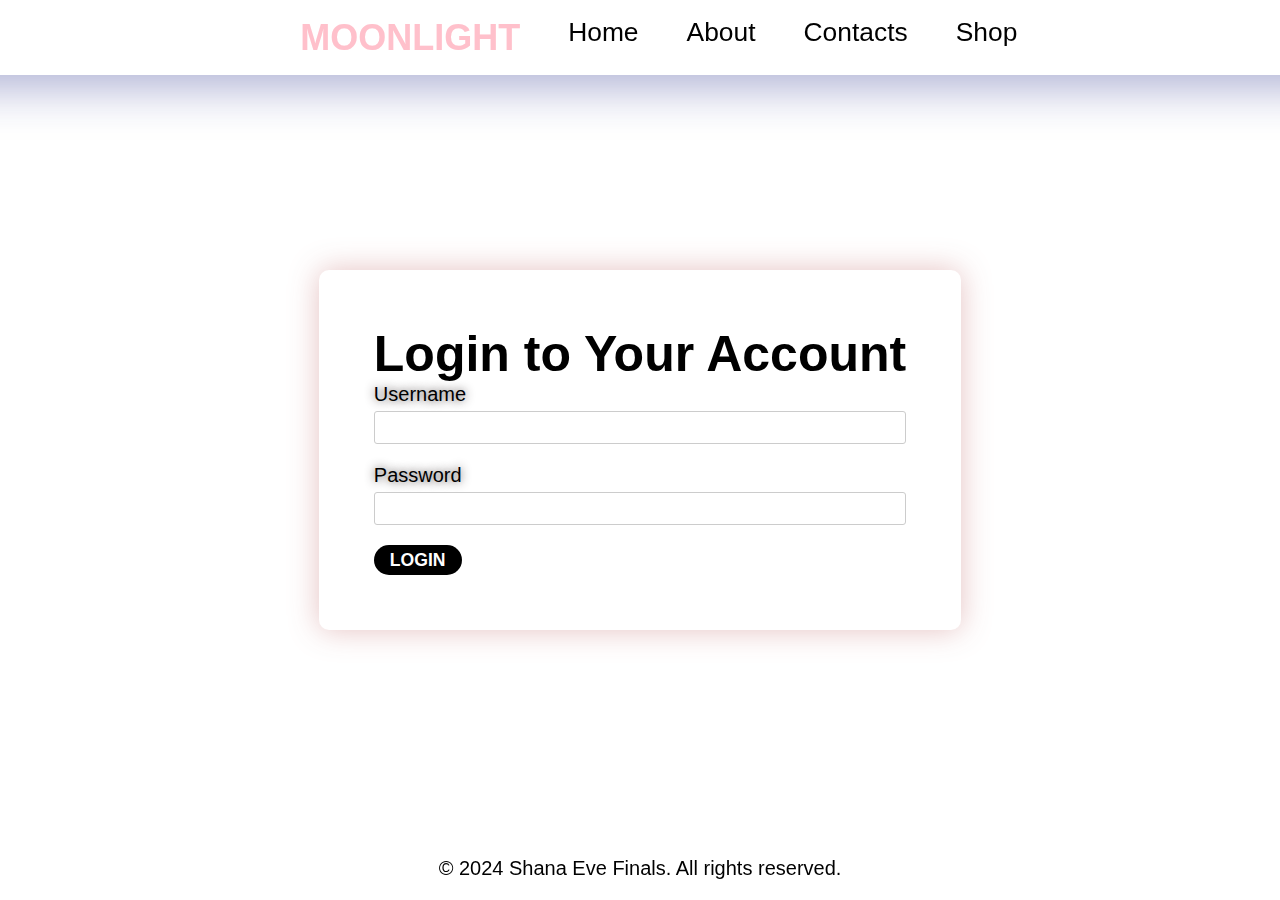
<file: gonzales/index.html>
<!DOCTYPE html>
<html lang="en">
<head>
    <meta charset="UTF-8">
    <meta name="viewport" content="width=device-width, initial-scale=1.0">
    <title>MOONLIGHT | Arketá</title>
    <link rel="icon" href="moon.png">
    <link rel="stylesheet" href="index.css">
    <script src="index.js"></script>
</head>
<body>
       <!----header------->
   <div class="navbar">
   <ul class="links">
    <div class="logo"><a href="#">MOONLIGHT</a></div>
    <li> <a href="#">Home</a></li>
    <li> <a href="#">About</a></li>
    <li> <a href="#">Contacts</a></li>
    <li> <a href="#">Shop</a></li>
   </ul>
   </div>


    <!----login----->
<div class="signup-container">
    
    <h2>Login to Your Account</h2>
    
        <div class="input-group">
            <label>Username</label>
            <input type="text" id="username" name="username" required>
        </div>
        <div class="input-group">
            <label>Password</label>
            <input type="password" id="password" name="password" required>
        </div>
        <button type="submit" id="loginBtn" onclick="login()">LOGIN</button>

</div>
    <footer>
        <p>&copy; 2024 Shana Eve Finals. All rights reserved.</p>
    </footer>  
 
</body>
</html>
</file>
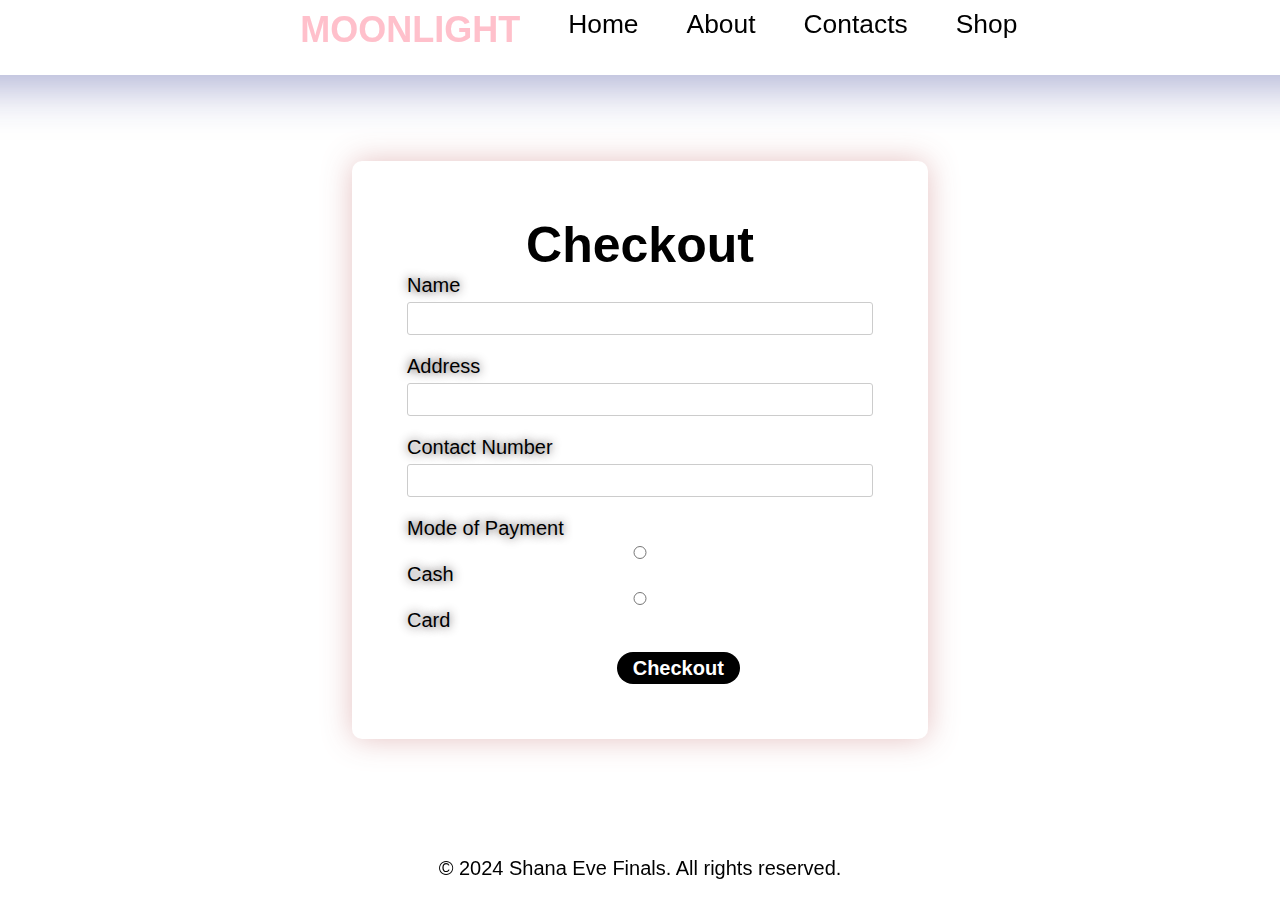
<file: gonzales/checkout.html>
<!DOCTYPE html>
<html lang="en">
<head>
    <meta charset="UTF-8">
    <meta name="viewport" content="width=device-width, initial-scale=1.0">
    <title>MOONLIGHT | Ολοκλήρωση αγοράς</title>
    <link rel="icon" href="moon.png">
    <link rel="stylesheet" href="checkout.css">
</head>
<body>
    <div class="navbar">
        <ul class="links">
         <div class="logo"><a href="#">MOONLIGHT</a></div>
         <li> <a href="homepage.html">Home</a></li>
         <li> <a href="homepage.html">About</a></li>
         <li> <a href="contact.html">Contacts</a></li>
         <li> <a href="#">Shop</a></li>
        </ul>
        </div>

    <div class="checkout-container">
    
        <h2>Checkout</h2>
        
            <div class="input-group">
                <label>Name</label>
                <input type="text" id="name" name="name" required>
            </div>
            <div class="input-group">
                <label>Address</label>
                <input type="text" id="address" name="address" required>
            </div>
            <div class="input-group">
                <label>Contact Number</label>
                <input type="number" id="number" name="number" required>
            </div>
            <div class="input-group">
                <label>Mode of Payment</label>
                <div class="radio-group">
                    <input type="radio" id="cash" name="payment" value="cash" onclick="toggleCardNumberInput()">
                    <label for="cash">Cash</label>
                </div>
                <div class="radio-group">
                    <input type="radio" id="card" name="payment" value="card" onclick="toggleCardNumberInput()">
                    <label for="card">Card</label>
                </div>
            </div>
            <div class="input-group" id="card-number-group" style="display: none;">
                <label for="card-number">Card Number</label>
                <input type="text" id="card-number" name="card-number">
            </div>
            <button type="done" id="done" onclick="done()">Checkout</button>
    
    </div>
        <footer>
            <p>&copy; 2024 Shana Eve Finals. All rights reserved.</p>
        </footer>  
     
        <script>
 function toggleCardNumberInput() {
            const cardNumberGroup = document.getElementById('card-number-group');
            const cardRadioButton = document.getElementById('card');
            
            if (cardRadioButton.checked) {
                cardNumberGroup.style.display = 'block';
            } else {
                cardNumberGroup.style.display = 'none';
            }
        }

        function done() {
            const paymentMethod = document.querySelector('input[name="payment"]:checked');
            const cardNumberInput = document.getElementById('card-number');

            if (!paymentMethod) {
                alert("Please select a mode of payment.");
                return;
            }

            if (paymentMethod.value === 'card' && cardNumberInput.value.trim() === '') {
                alert("Please enter your card number.");
                return;
            }

            alert("Checkout successful!");
            window.location.href = 'shop.html';
        }

        document.addEventListener('DOMContentLoaded', () => {
            // Ensure the card number input is hidden on page load
            toggleCardNumberInput();
        });
        </script>
</body>
</html>
</file>
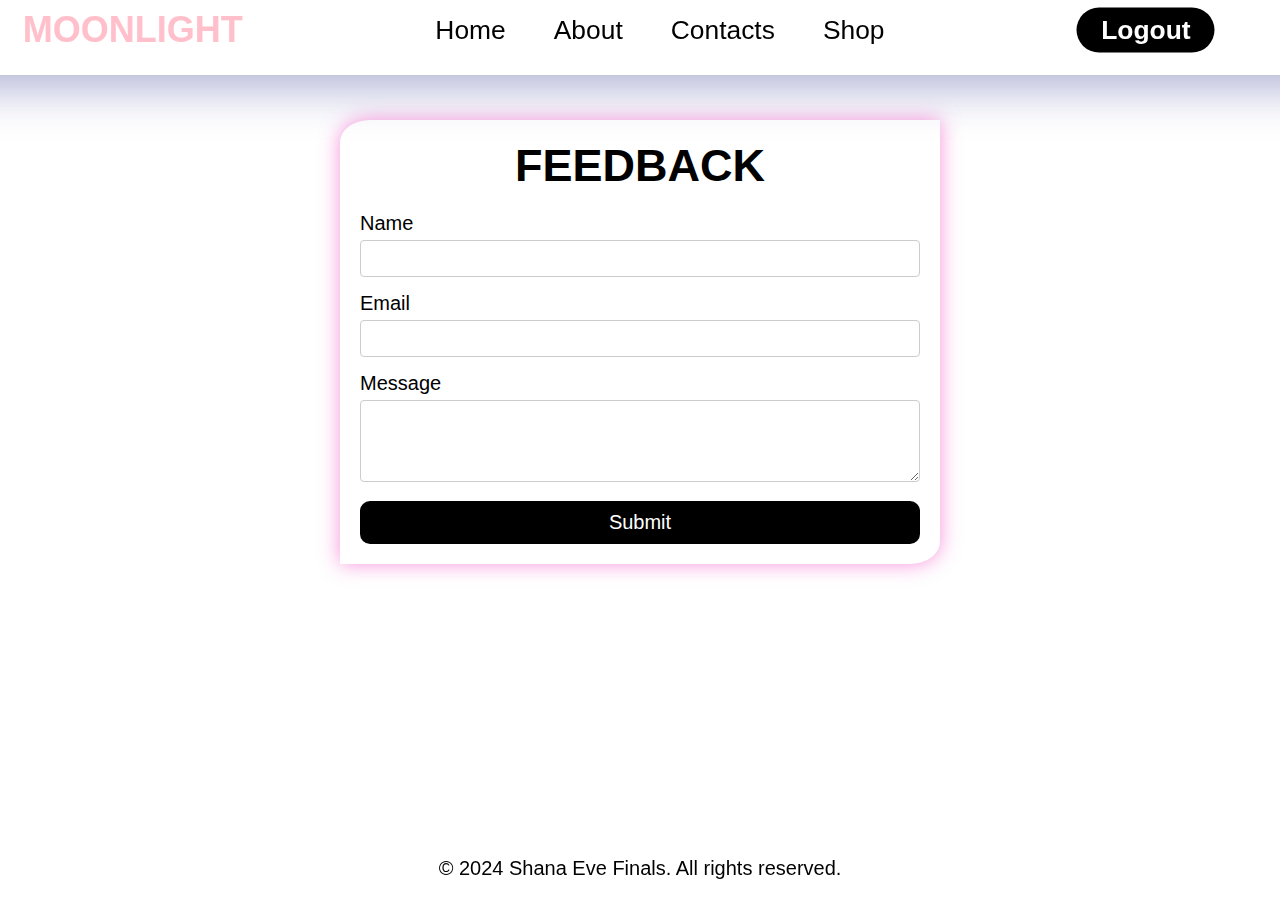
<file: gonzales/contact.html>
<!DOCTYPE html>
<html lang="en">
<head>
    <meta charset="UTF-8">
    <meta name="viewport" content="width=device-width, initial-scale=1.0">
    <title>MOONLIGHT | στοιχεία επικοινωνίας</title>
    <link rel="icon" href="moon.png">
    <link rel="stylesheet" href="contact.css">
</head>
<body>
    <div class="navbar">
        <div class="logo"> <a href="#">MOONLIGHT</a></div>
       <ul class="links">
        <li> <a href="homepage.html">Home</a></li>
        <li> <a href="homepage.html">About</a></li>
        <li> <a href="#">Contacts</a></li>
        <li> <a href="shop.html">Shop</a></li>
       </ul>
       <a href="index.html" class="action_btn">Logout</a>                   
       <i class="fa-solid fa-bars"></i>
       </div>
    </div>

    <section class="feedback" id="feedback">
        <div class="feedback-container">
            <h1>FEEDBACK</h1>
            <form>
                <div class="input-group">
                    <label for="name">Name</label>
                    <input type="text" id="name" name="name" required>
                </div>
                <div class="input-group">
                    <label for="email">Email</label>
                    <input type="email" id="email" name="email" required>
                </div>
                <div class="input-group">
                    <label for="message">Message</label>
                    <textarea id="message" name="message" rows="4" required></textarea>
                </div>
                <button type="submit" id="submit-btn" class="submit-btn">Submit</button>
            </form>
        </div>
    </section>
</main>

<footer>
    <p>&copy; 2024 Shana Eve Finals. All rights reserved.</p>
</footer> 

<script>
    document.getElementById('submit-btn').addEventListener('click', function() {
            alert("Sent successful! Thank you for your feedback.");
        });
</script>

</body>
</html>
</file>
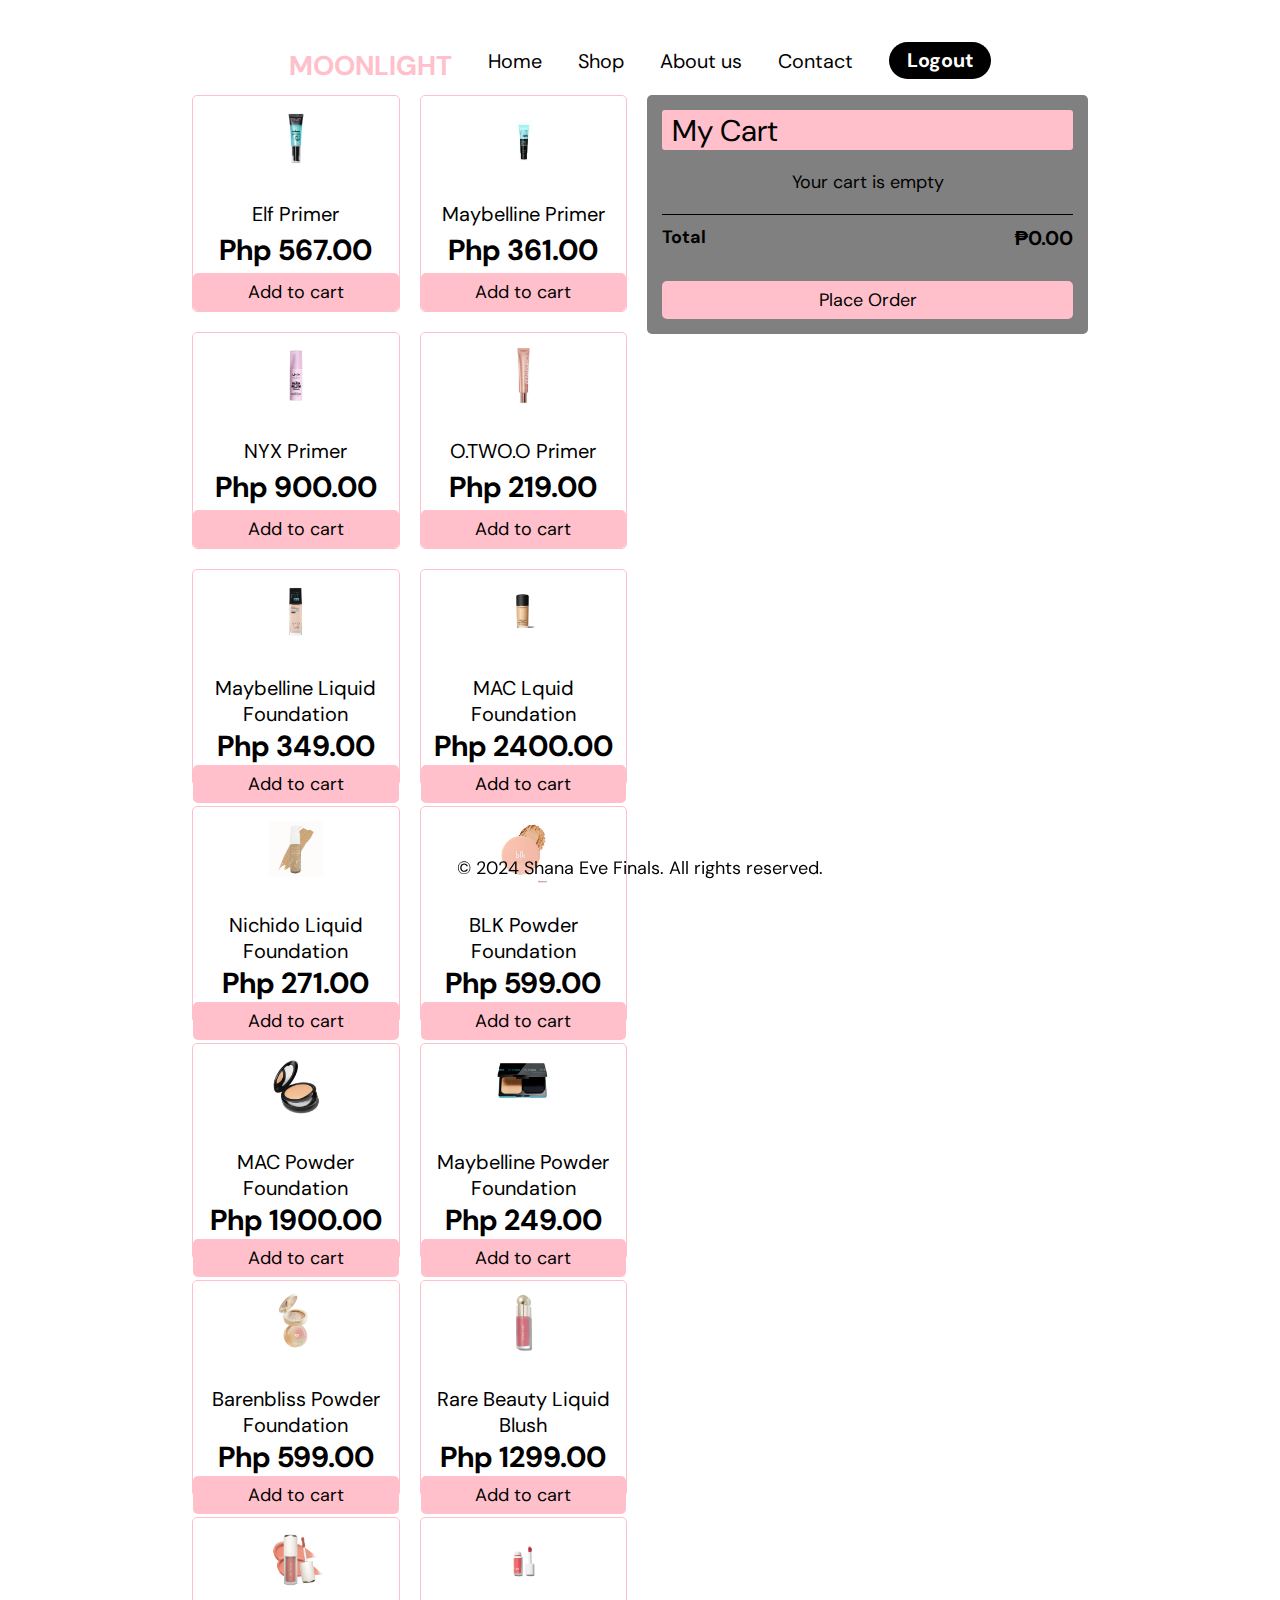
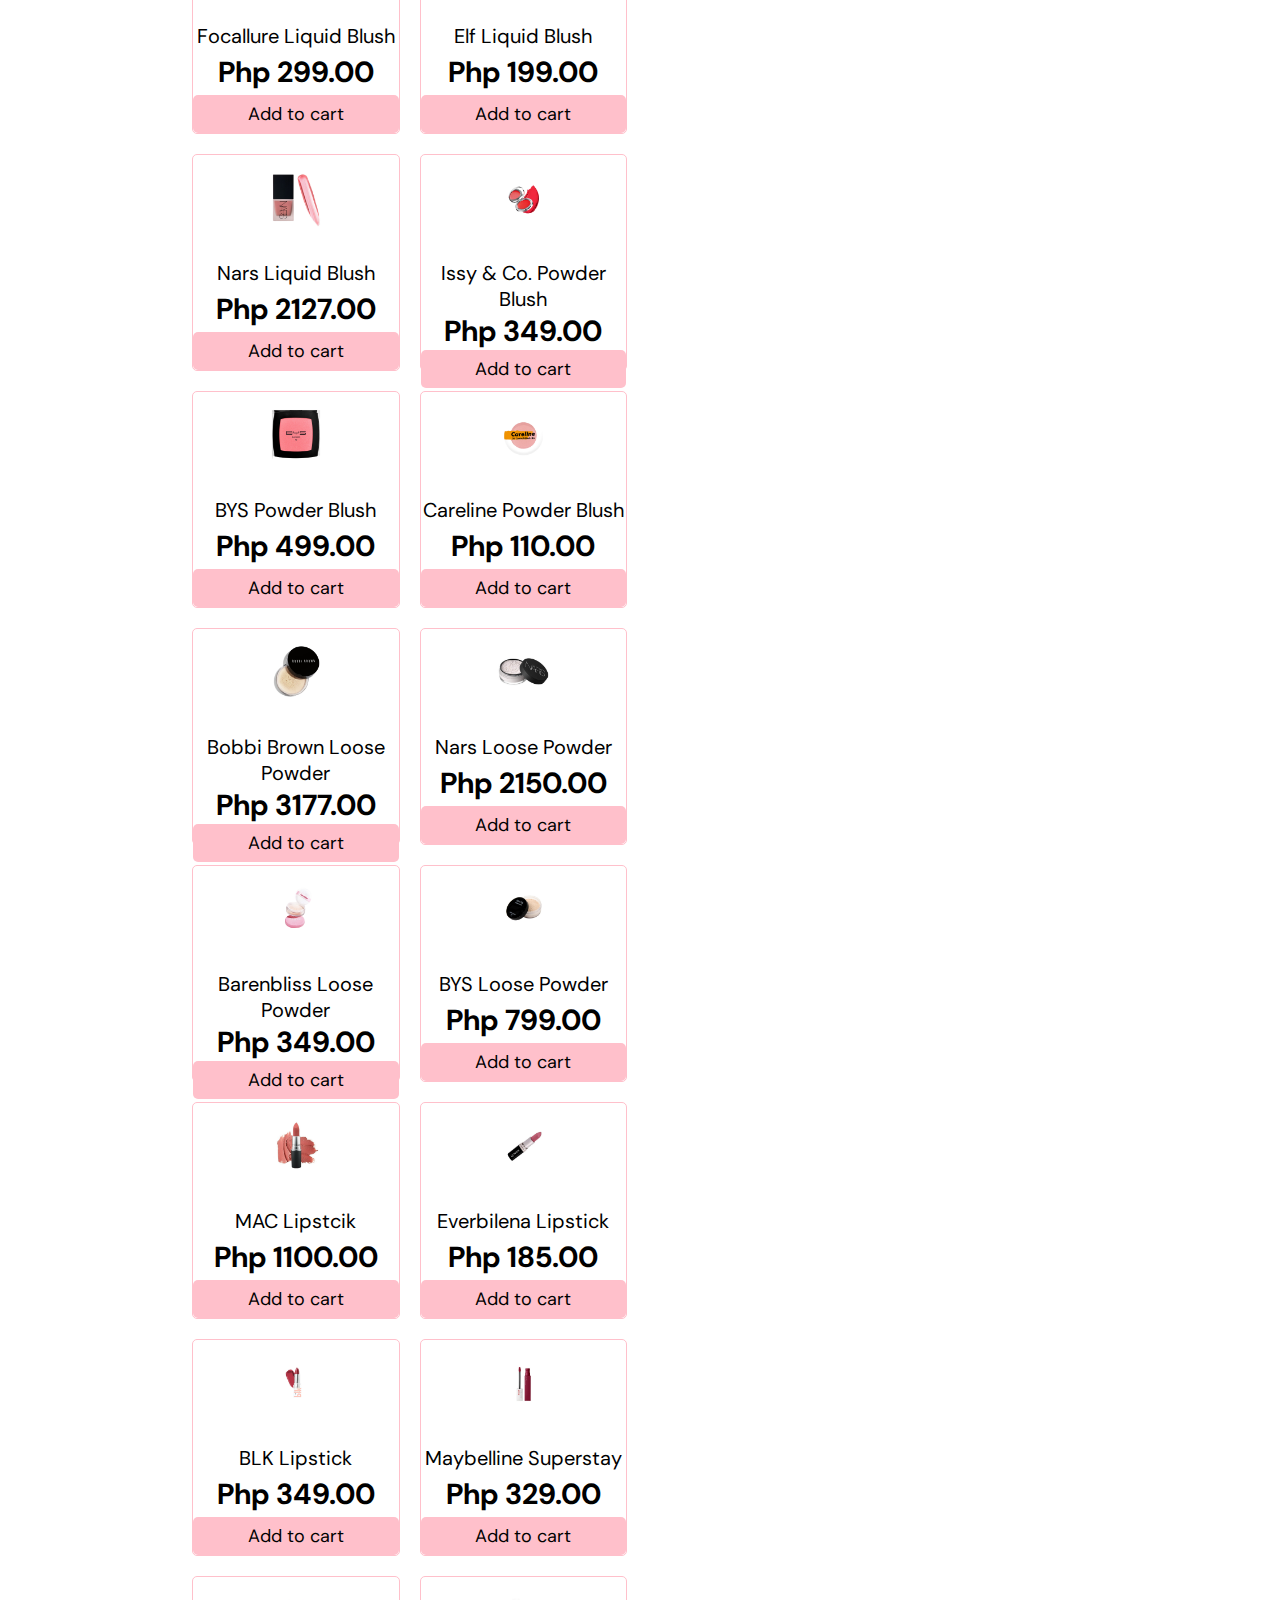
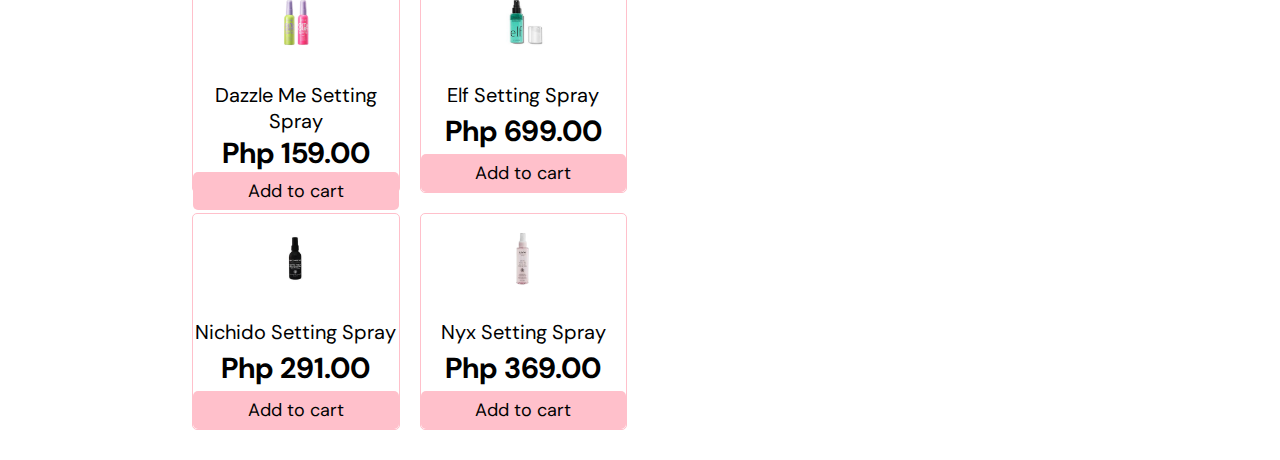
<file: gonzales/order.html>
<!DOCTYPE html>
<html lang="en">
<head>
    <meta charset="UTF-8">
    <meta name="viewport" content="width=device-width, initial-scale=1.0">
    <title>MOONLIGHT | Σειρά</title>
    <link rel="icon" href="moon.png">
    <link rel="stylesheet" href="order.css">
</head>
<body>
    <header>
        <div class="navbar">
            <ul class="links">
                <div class="logo"><a href="#">MOONLIGHT</a></div>

                <li><a href="homepage.html">Home</a></li>
                <li><a href="shop.html">Shop</a></li>
                <li><a href="homepage.html">About us</a></li>
                <li><a href="homepage.html">Contact</a></li>
                <div class="dropdown_menu">
                    <li><a href="index.html" class="action_btn" onclick="logout()">Logout</a></li>
                </div>
            </ul>

        </div>

    </header>
   
    <div class="container">
        <div id="root"></div>
            <div class="sidebar">
                <div class="head">My Cart</div>
                <div id="cartItem">Your cart is empty</div>
                <div class="foot">
                    <h3>Total</h3>
                    <h2 id="total">₱0.00</h2>
                </div>
            <a href="checkout.html"> <button id="placeOrderButton">Place Order</button> </a>         
            </div>
            
            </div>          
    </div>

    <script src="order.js"></script>

    <footer>
        <p>&copy; 2024 Shana Eve Finals. All rights reserved.</p>
    </footer>  
</body>
</html>
</file>
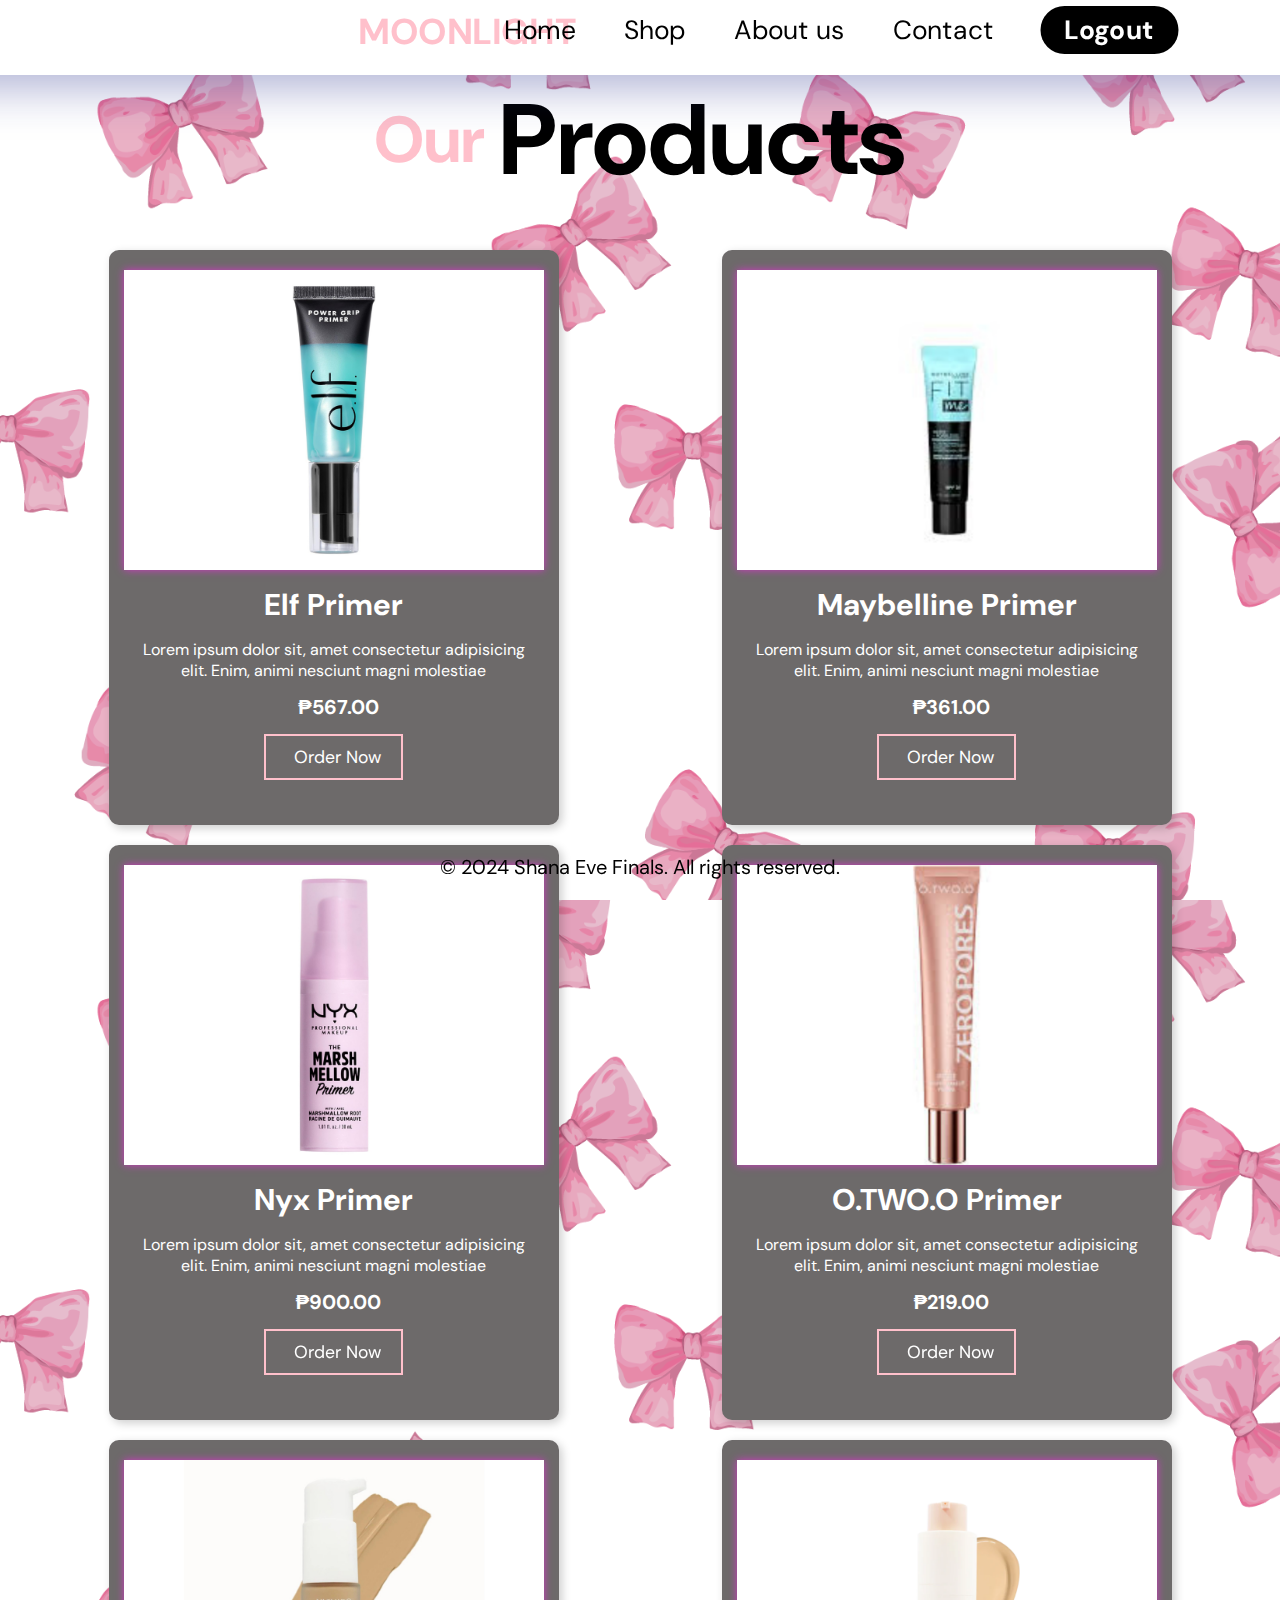
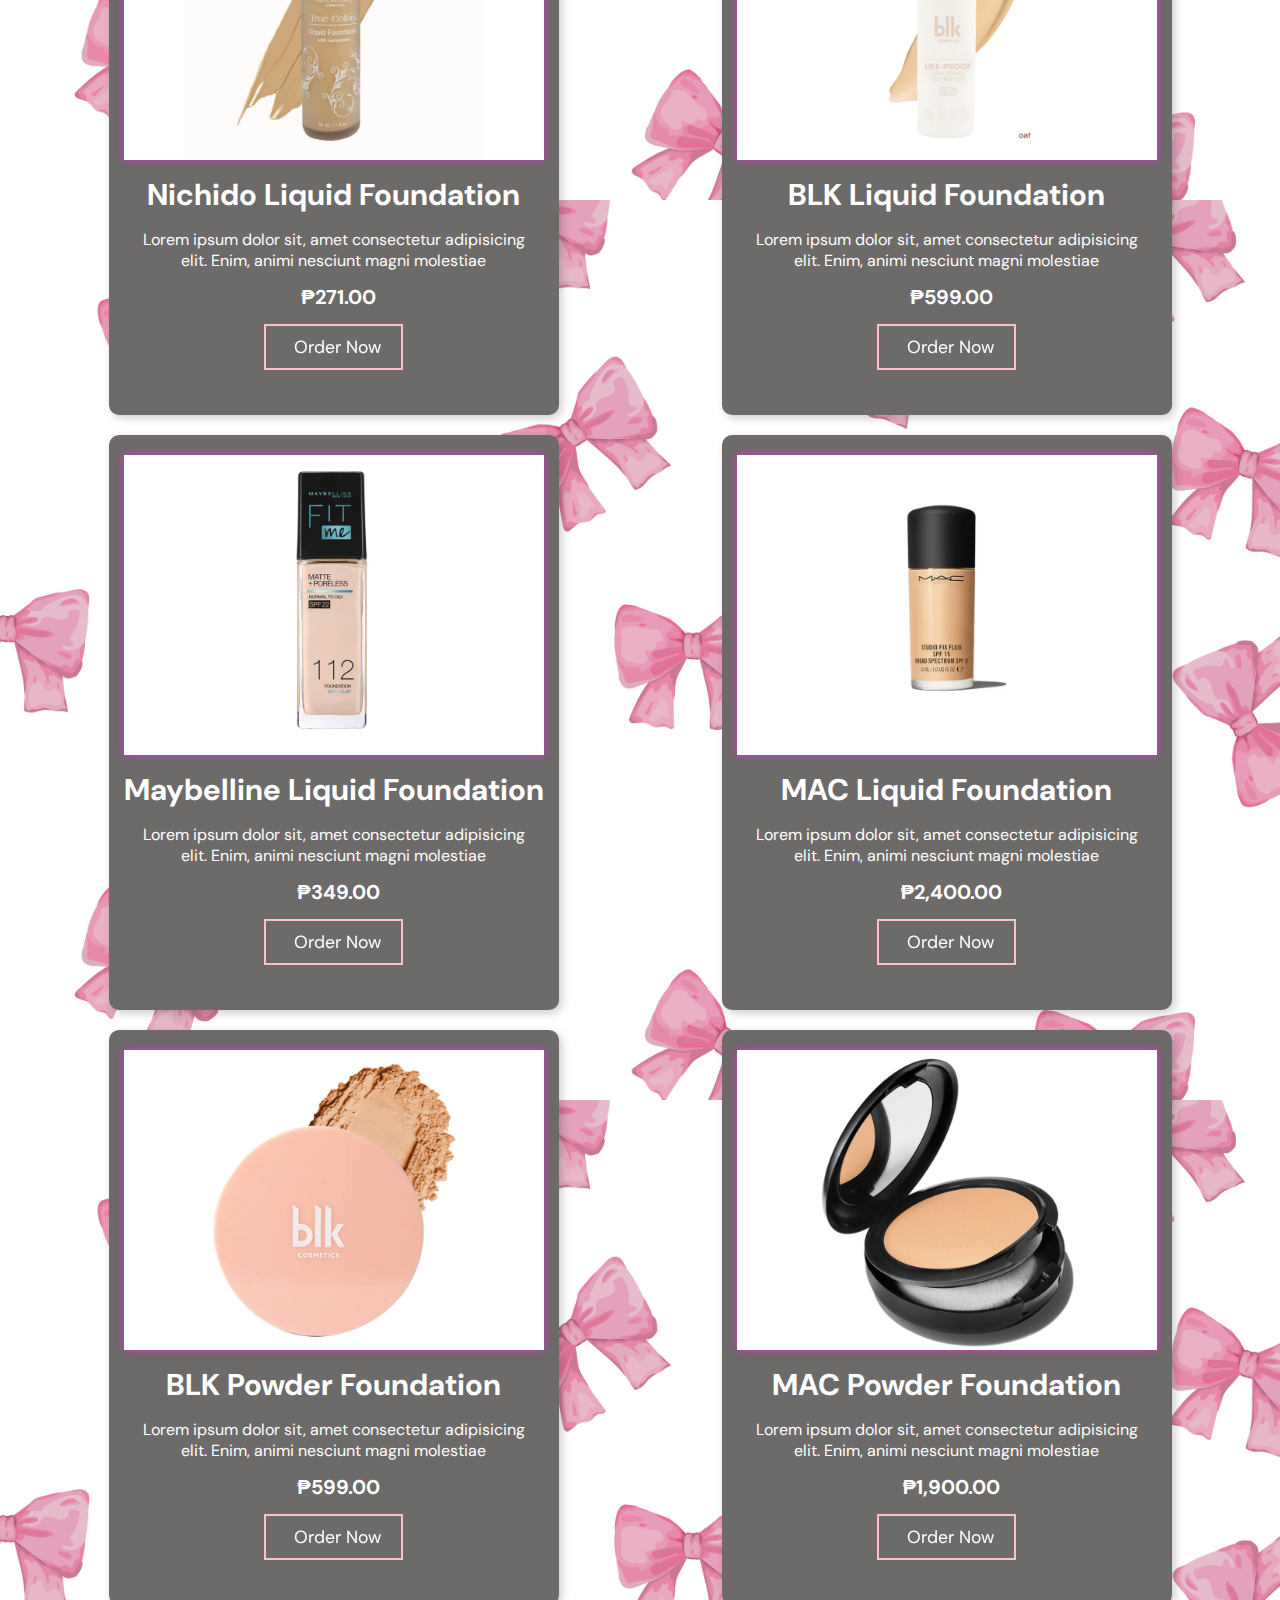
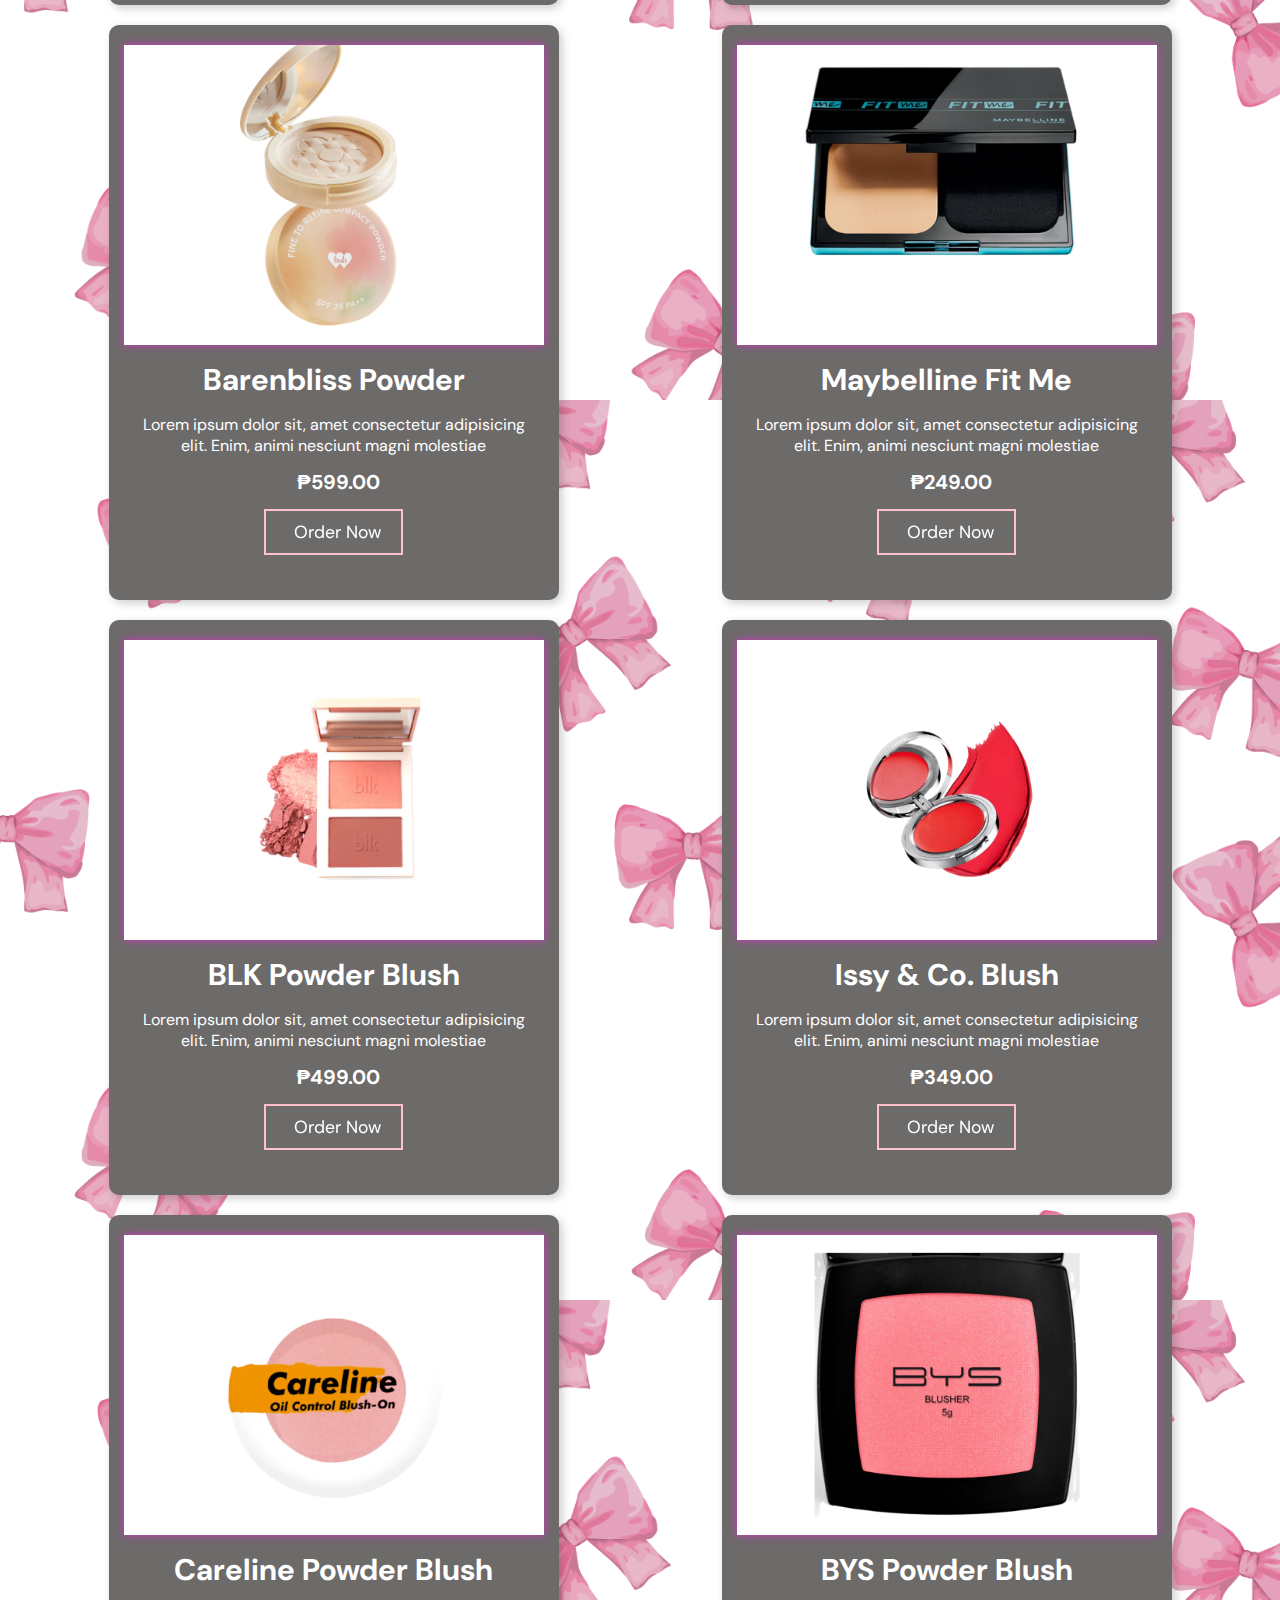
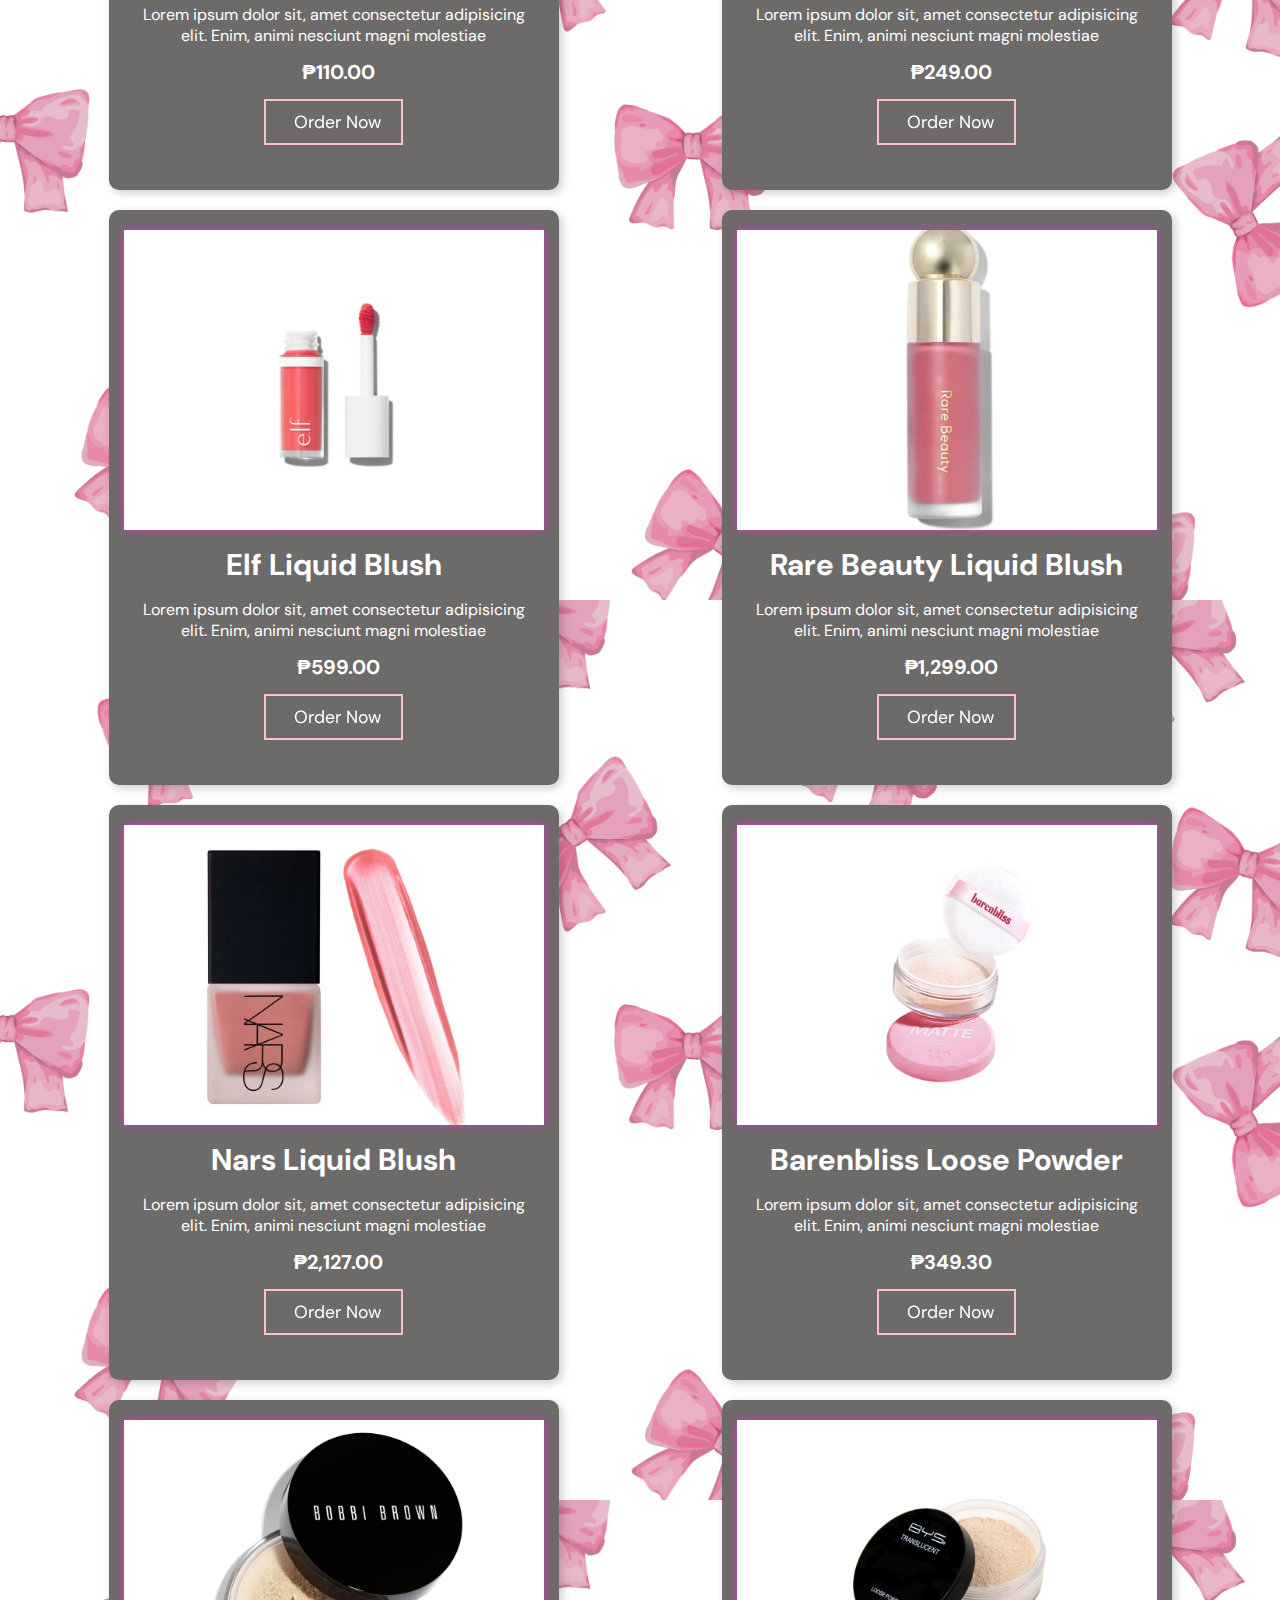
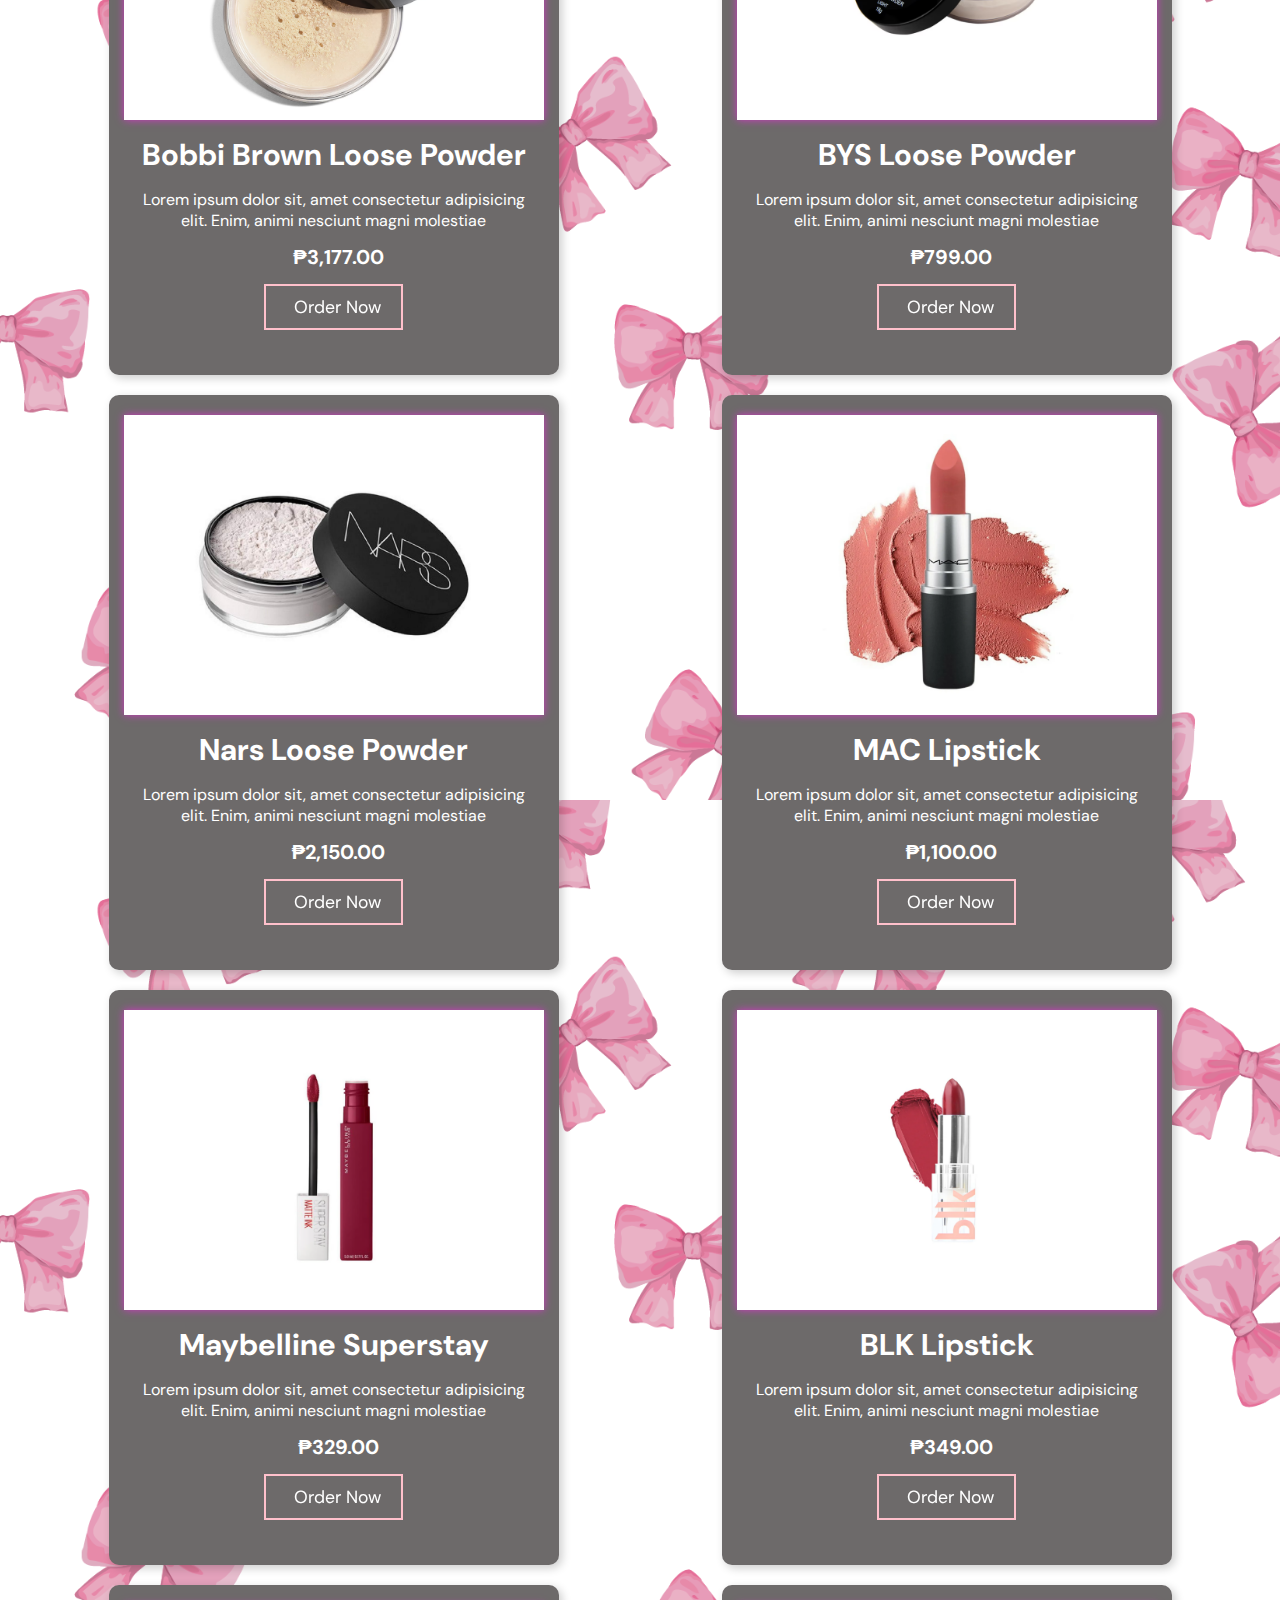
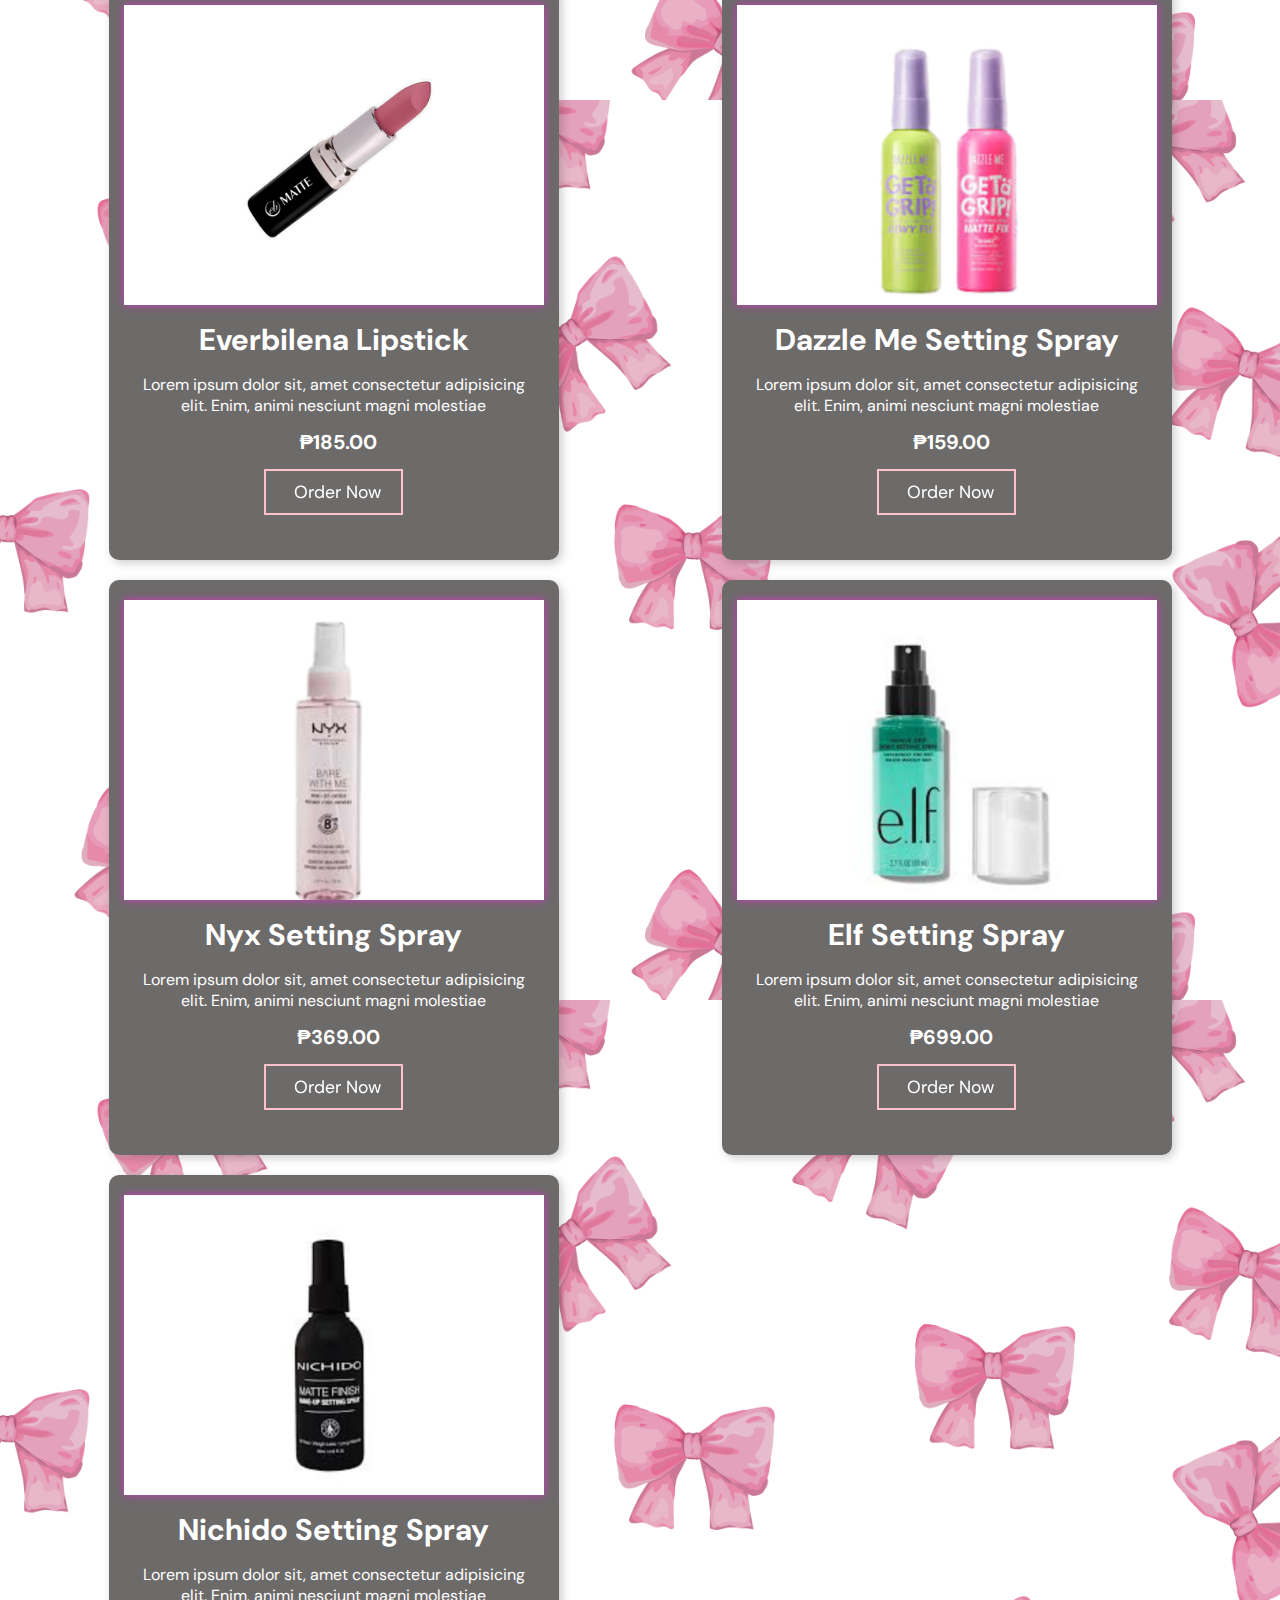
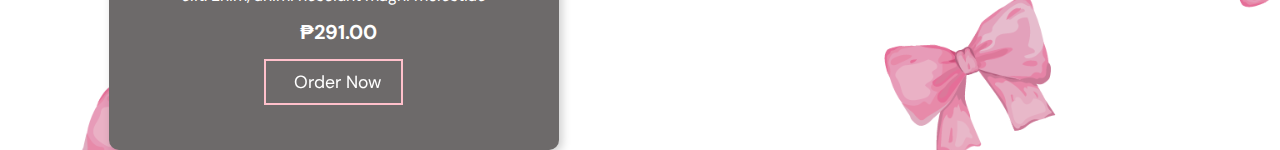
<file: gonzales/shop.html>
<!DOCTYPE html>
<html lang="en">
<head>
    <meta charset="UTF-8">
    <meta name="viewport" content="width=device-width, initial-scale=1.0">
    <title>MOONLIGHT | Κατάστημα</title>
    <link rel="icon" href="moon.png">
    <link rel="stylesheet" href="shop.css">
</head>
<body>
    <header>
        <div class="navbar">
            <div class="logo"><a href="#">MOONLIGHT</a></div>
            <ul class="links">
                <li><a href="homepage.html">Home</a></li>
                <li><a href="#">Shop</a></li>
                <li><a href="homepage.html">About us</a></li>
                <li><a href="homepage.html">Contact</a></li>
            </ul>
            <div class="dropdown_menu">
                <li><a href="index.html" class="action_btn" onclick="logout()">Logout</a></li>
            </div>
        </div>

    </header>

    <!--------product-------->
    <div class="menu">

        <h1>Our<span>Products</span></h1>
    
        <div class="menu_box">
    
            <div class="menu_card">
    
                <div class="menu_img" onclick="showDetails(item1)">
                    <img src="elfprimer.png">
                </div>
                
                <div class="menu_text">
    
                    <h2>Elf Primer</h2>
                    <p>
                        Lorem ipsum dolor sit, amet consectetur adipisicing elit. 
                        Enim, animi nesciunt magni molestiae
                    </p>
    
                    <div class="menu_icon">
                        <i class="fa-solid fa-star"></i>
                        <i class="fa-solid fa-star"></i>
                        <i cla  ss="fa-solid fa-star"></i>
                        <i class="fa-solid fa-star"></i>
                        <i class="fa-solid fa-star-half-stroke"></i>
                    
                    </div>
                    <p class="price">₱567.00</p>
                    
                    
                    <a href="order.html" class="menu_btn"><i class="fa-solid fa-elfprimer"></i>Order Now</a>
                 
    
                </div>
    
            </div>
    
            <div class="menu_card">
    
                <div class="menu_img">
                    <img src="maybellineprimer.png">
                </div>
    
                <div class="menu_text">
    
                    <h2>Maybelline Primer</h2>
                    <p>
                        Lorem ipsum dolor sit, amet consectetur adipisicing elit. 
                        Enim, animi nesciunt magni molestiae
                    </p>
    
                    <div class="menu_icon">
                        <i class="fa-solid fa-star"></i>
                        <i class="fa-solid fa-star"></i>
                        <i class="fa-solid fa-star"></i>
                        <i class="fa-solid fa-star"></i>
                        <i class="fa-solid fa-star-half-stroke"></i>
                    </div>
    
                    <p class="price">₱361.00</p>
                    
                    <a href="order.html" class="menu_btn"><i class="fa-solid fa-elfprimer"></i>Order Now</a>
    
                </div>
    
            </div>
    
            <div class="menu_card">
    
                <div class="menu_img">
                    <img src="nyxprimer.png">
                </div>
    
                <div class="menu_text">
    
                    <h2>Nyx Primer</h2>
                    <p>
                        Lorem ipsum dolor sit, amet consectetur adipisicing elit. 
                        Enim, animi nesciunt magni molestiae
                    </p>
    
                    <div class="menu_icon">
                        <i class="fa-solid fa-star"></i>
                        <i class="fa-solid fa-star"></i>
                        <i class="fa-solid fa-star"></i>
                        <i class="fa-solid fa-star"></i>
                        <i class="fa-solid fa-star-half-stroke"></i>
                    </div>
    
                    <p class="price">₱900.00</p>
                    
                    <a href="order.html" class="menu_btn"><i class="fa-solid fa-elfprimer"></i>Order Now</a>
    
                </div>
    
            </div>
    
            <div class="menu_card">
    
                <div class="menu_img">
                    <img src="o2oprimer.png">
                </div>
    
                <div class="menu_text">
    
                    <h2>O.TWO.O Primer</h2>
                    <p>
                        Lorem ipsum dolor sit, amet consectetur adipisicing elit. 
                        Enim, animi nesciunt magni molestiae
                    </p>
    
                    <div class="menu_icon">
                        <i class="fa-solid fa-star"></i>
                        <i class="fa-solid fa-star"></i>
                        <i class="fa-solid fa-star"></i>
                        <i class="fa-solid fa-star"></i>
                        <i class="fa-solid fa-star-half-stroke"></i>
                    </div>
    
                    <p class="price">₱219.00</p>
                    
                    <a href="order.html" class="menu_btn"><i class="fa-solid fa-elfprimer"></i>Order Now</a>
    
                </div>
    
            </div>

            <div class="menu_card">
    
                <div class="menu_img">
                    <img src="nichidoliquid.png">
                </div>
    
                <div class="menu_text">
    
                    <h2>Nichido Liquid Foundation</h2>
                    <p>
                        Lorem ipsum dolor sit, amet consectetur adipisicing elit. 
                        Enim, animi nesciunt magni molestiae
                    </p>
    
                    <div class="menu_icon">
                        <i class="fa-solid fa-star"></i>
                        <i class="fa-solid fa-star"></i>
                        <i class="fa-solid fa-star"></i>
                        <i class="fa-solid fa-star"></i>
                        <i class="fa-solid fa-star-half-stroke"></i>
                    </div>
    
                    <p class="price">₱271.00</p>
                    
                    <a href="order.html" class="menu_btn"><i class="fa-solid fa-elfprimer"></i>Order Now</a>
    
                </div>
    
            </div>

            <div class="menu_card">
    
                <div class="menu_img">
                    <img src="blkliquid.png">
                </div>
    
                <div class="menu_text">
    
                    <h2>BLK Liquid Foundation</h2>
                    <p>
                        Lorem ipsum dolor sit, amet consectetur adipisicing elit. 
                        Enim, animi nesciunt magni molestiae
                    </p>
    
                    <div class="menu_icon">
                        <i class="fa-solid fa-star"></i>
                        <i class="fa-solid fa-star"></i>
                        <i class="fa-solid fa-star"></i>
                        <i class="fa-solid fa-star"></i>
                        <i class="fa-solid fa-star-half-stroke"></i>
                    </div>
    
                    <p class="price">₱599.00</p>
                    
                    <a href="order.html" class="menu_btn"><i class="fa-solid fa-elfprimer"></i>Order Now</a>
    
                </div>
    
            </div>
    
            <div class="menu_card">
    
                <div class="menu_img">
                    <img src="maybellineliquid.png">
                </div>
    
                <div class="menu_text">
    
                    <h2>Maybelline Liquid Foundation</h2>
                    <p>
                        Lorem ipsum dolor sit, amet consectetur adipisicing elit. 
                        Enim, animi nesciunt magni molestiae
                    </p>
    
                    <div class="menu_icon">
                        <i class="fa-solid fa-star"></i>
                        <i class="fa-solid fa-star"></i>
                        <i class="fa-solid fa-star"></i>
                        <i class="fa-solid fa-star"></i>
                        <i class="fa-solid fa-star-half-stroke"></i>
                    </div>
    
                    <p class="price">₱349.00</p>
                    
                    <a href="addtocart.html" class="menu_btn"><i class="fa-solid fa-elfprimer"></i>Order Now</a>
    
                </div>
    
            </div>
    
            <div class="menu_card">
    
                <div class="menu_img">
                    <img src="macliquid.png">
                </div>
    
                <div class="menu_text">
    
                    <h2>MAC Liquid Foundation</h2>
                    <p>
                        Lorem ipsum dolor sit, amet consectetur adipisicing elit. 
                        Enim, animi nesciunt magni molestiae
                    </p>
    
                    <div class="menu_icon">
                        <i class="fa-solid fa-star"></i>
                        <i class="fa-solid fa-star"></i>
                        <i class="fa-solid fa-star"></i>
                        <i class="fa-solid fa-star"></i>
                        <i class="fa-solid fa-star-half-stroke"></i>
                    </div>
    
                    <p class="price">₱2,400.00</p>
                    
                    <a href="order.html" class="menu_btn"><i class="fa-solid fa-elfprimer"></i>Order Now</a>
    
                </div>
    
            </div>
    
            <div class="menu_card">
    
                <div class="menu_img">
                    <img src="blkpowder.png">
                </div>
    
                <div class="menu_text">
    
                    <h2>BLK Powder Foundation</h2>
                    <p>
                        Lorem ipsum dolor sit, amet consectetur adipisicing elit. 
                        Enim, animi nesciunt magni molestiae
                    </p>
    
                    <div class="menu_icon">
                        <i class="fa-solid fa-star"></i>
                        <i class="fa-solid fa-star"></i>
                        <i class="fa-solid fa-star"></i>
                        <i class="fa-solid fa-star"></i>
                        <i class="fa-solid fa-star-half-stroke"></i>
                    </div>
    
                    <p class="price">₱599.00</p>
                    
                    <a href="order.html" class="menu_btn"><i class="fa-solid fa-elfprimer"></i>Order Now</a>
    
                </div>
    
            </div>
    
            <div class="menu_card">
    
                <div class="menu_img">
                    <img src="macpowder.png">
                </div>
    
                <div class="menu_text">
    
                    <h2>MAC Powder Foundation</h2>
                    <p>
                        Lorem ipsum dolor sit, amet consectetur adipisicing elit. 
                        Enim, animi nesciunt magni molestiae
                    </p>
    
                    <div class="menu_icon">
                        <i class="fa-solid fa-star"></i>
                        <i class="fa-solid fa-star"></i>
                        <i class="fa-solid fa-star"></i>
                        <i class="fa-solid fa-star"></i>
                        <i class="fa-solid fa-star-half-stroke"></i>
                    </div>
    
                    <p class="price">₱1,900.00</p>
                    
                    <a href="order.html" class="menu_btn"><i class="fa-solid fa-elfprimer"></i>Order Now</a>
    
                </div>
    
            </div>
    
            <div class="menu_card">
    
                <div class="menu_img">
                    <img src="barenblisspowder.png">
                </div>
    
                <div class="menu_text">
    
                    <h2>Barenbliss Powder</h2>
                    <p>
                        Lorem ipsum dolor sit, amet consectetur adipisicing elit. 
                        Enim, animi nesciunt magni molestiae
                    </p>
    
                    <div class="menu_icon">
                        <i class="fa-solid fa-star"></i>
                        <i class="fa-solid fa-star"></i>
                        <i class="fa-solid fa-star"></i>
                        <i class="fa-solid fa-star"></i>
                        <i class="fa-solid fa-star-half-stroke"></i>
                    </div>
    
                    <p class="price">₱599.00</p>
                    
                    <a href="order.html" class="menu_btn"><i class="fa-solid fa-elfprimer"></i>Order Now</a>
    
                </div>
    
            </div>
    
            <div class="menu_card">
    
                <div class="menu_img">
                    <img src="fitmepowder.png">
                </div>
    
                <div class="menu_text">
    
                    <h2>Maybelline Fit Me</h2>
                    <p>
                        Lorem ipsum dolor sit, amet consectetur adipisicing elit. 
                        Enim, animi nesciunt magni molestiae
                    </p>
    
                    <div class="menu_icon">
                        <i class="fa-solid fa-star"></i>
                        <i class="fa-solid fa-star"></i>
                        <i class="fa-solid fa-star"></i>
                        <i class="fa-solid fa-star"></i>
                        <i class="fa-solid fa-star-half-stroke"></i>
                    </div>
    
                    <p class="price">₱249.00</p>
                    
                    <a href="order.html" class="menu_btn"><i class="fa-solid fa-elfprimer"></i>Order Now</a>
                </div>
    
            </div>
    
            
            <div class="menu_card">
    
                <div class="menu_img">
                    <img src="blkpowderblush.png">
                </div>
    
                <div class="menu_text">
    
                    <h2>BLK Powder Blush</h2>
                    <p>
                        Lorem ipsum dolor sit, amet consectetur adipisicing elit. 
                        Enim, animi nesciunt magni molestiae
                    </p>
    
                    <div class="menu_icon">
                        <i class="fa-solid fa-star"></i>
                        <i class="fa-solid fa-star"></i>
                        <i class="fa-solid fa-star"></i>
                        <i class="fa-solid fa-star"></i>
                        <i class="fa-solid fa-star-half-stroke"></i>
                    </div>
    
                    <p class="price">₱499.00</p>

                    <a href="order.html" class="menu_btn"><i class="fa-solid fa-elfprimer"></i>Order Now</a>
    
                </div>
    
            </div>
    
            
            <div class="menu_card">
    
                <div class="menu_img">
                    <img src="issycopowderblush.png">
                </div>
    
                <div class="menu_text">
    
                    <h2>Issy & Co. Blush</h2>
                    <p>
                        Lorem ipsum dolor sit, amet consectetur adipisicing elit. 
                        Enim, animi nesciunt magni molestiae
                    </p>
    
                    <div class="menu_icon">
                        <i class="fa-solid fa-star"></i>
                        <i class="fa-solid fa-star"></i>
                        <i class="fa-solid fa-star"></i>
                        <i class="fa-solid fa-star"></i>
                        <i class="fa-solid fa-star-half-stroke"></i>
                    </div>
    
                    <p class="price">₱349.00</p>
                    
                    <a href="order.html" class="menu_btn"><i class="fa-solid fa-elfprimer"></i>Order Now</a>
    
                </div>
    
            </div>
    
            
            <div class="menu_card">
    
                <div class="menu_img">
                    <img src="carelinepowderblush.png">
                </div>
    
                <div class="menu_text">
    
                    <h2>Careline Powder Blush</h2>
                    <p>
                        Lorem ipsum dolor sit, amet consectetur adipisicing elit. 
                        Enim, animi nesciunt magni molestiae
                    </p>
    
                    <div class="menu_icon">
                        <i class="fa-solid fa-star"></i>
                        <i class="fa-solid fa-star"></i>
                        <i class="fa-solid fa-star"></i>
                        <i class="fa-solid fa-star"></i>
                        <i class="fa-solid fa-star-half-stroke"></i>
                    </div>
    
                    <p class="price">₱110.00</p>
                    
                    <a href="order.html" class="menu_btn"><i class="fa-solid fa-elfprimer"></i>Order Now</a>
    
                </div>
    
            </div>
                
            <div class="menu_card">
    
                <div class="menu_img">
                    <img src="byspowderblush.png">
                </div>
    
                <div class="menu_text">
    
                    <h2>BYS Powder Blush</h2>
                    <p>
                        Lorem ipsum dolor sit, amet consectetur adipisicing elit. 
                        Enim, animi nesciunt magni molestiae
                    </p>
    
                    <div class="menu_icon">
                        <i class="fa-solid fa-star"></i>
                        <i class="fa-solid fa-star"></i>
                        <i class="fa-solid fa-star"></i>
                        <i class="fa-solid fa-star"></i>
                        <i class="fa-solid fa-star-half-stroke"></i>
                    </div>
    
                    <p class="price">₱249.00</p>
                    
                    <a href="order.html" class="menu_btn"><i class="fa-solid fa-elfprimer"></i>Order Now</a>
    
                </div>
    
            </div>
                
            <div class="menu_card">
    
                <div class="menu_img">
                    <img src="elfliquidblush.png">
                </div>
    
                <div class="menu_text">
    
                    <h2>Elf Liquid Blush</h2>
                    <p>
                        Lorem ipsum dolor sit, amet consectetur adipisicing elit. 
                        Enim, animi nesciunt magni molestiae
                    </p>
    
                    <div class="menu_icon">
                        <i class="fa-solid fa-star"></i>
                        <i class="fa-solid fa-star"></i>
                        <i class="fa-solid fa-star"></i>    
                        <i class="fa-solid fa-star"></i>
                        <i class="fa-solid fa-star-half-stroke"></i>
                    </div>
    
                    <p class="price">₱599.00</p>
                    
                    <a href="order.html" class="menu_btn"><i class="fa-solid fa-elfprimer"></i>Order Now</a>
                </div>
    
            </div>

            <div class="menu_card">
    
                <div class="menu_img">
                    <img src="rarebeautyliquidblush.png">
                </div>
    
                <div class="menu_text">
    
                    <h2>Rare Beauty Liquid Blush</h2>
                    <p>
                        Lorem ipsum dolor sit, amet consectetur adipisicing elit. 
                        Enim, animi nesciunt magni molestiae
                    </p>
    
                    <div class="menu_icon">
                        <i class="fa-solid fa-star"></i>
                        <i class="fa-solid fa-star"></i>
                        <i class="fa-solid fa-star"></i>    
                        <i class="fa-solid fa-star"></i>
                        <i class="fa-solid fa-star-half-stroke"></i>
                    </div>
    
                    <p class="price">₱1,299.00</p>
                    
                    <a href="order.html" class="menu_btn"><i class="fa-solid fa-elfprimer"></i>Order Now</a>
    
                </div>
    
            </div>

            <div class="menu_card">
    
                <div class="menu_img">
                    <img src="narsliquidblush.png">
                </div>
    
                <div class="menu_text">
    
                    <h2>Nars Liquid Blush</h2>
                    <p>
                        Lorem ipsum dolor sit, amet consectetur adipisicing elit. 
                        Enim, animi nesciunt magni molestiae
                    </p>
    
                    <div class="menu_icon">
                        <i class="fa-solid fa-star"></i>
                        <i class="fa-solid fa-star"></i>
                        <i class="fa-solid fa-star"></i>    
                        <i class="fa-solid fa-star"></i>
                        <i class="fa-solid fa-star-half-stroke"></i>
                    </div>
    
                    <p class="price">₱2,127.00</p>
                    
                    <a href="order.html" class="menu_btn"><i class="fa-solid fa-elfprimer"></i>Order Now</a>
    
                </div>
    
            </div>

            <div class="menu_card">
    
                <div class="menu_img">
                    <img src="barenblissloose.png">
                </div>
    
                <div class="menu_text">
    
                    <h2>Barenbliss Loose Powder</h2>
                    <p>
                        Lorem ipsum dolor sit, amet consectetur adipisicing elit. 
                        Enim, animi nesciunt magni molestiae
                    </p>
    
                    <div class="menu_icon">
                        <i class="fa-solid fa-star"></i>
                        <i class="fa-solid fa-star"></i>
                        <i class="fa-solid fa-star"></i>    
                        <i class="fa-solid fa-star"></i>
                        <i class="fa-solid fa-star-half-stroke"></i>
                    </div>
    
                    <p class="price">₱349.30</p>
                    
                    <a href="order.html" class="menu_btn"><i class="fa-solid fa-elfprimer"></i>Order Now</a>
    
                </div>
    
            </div>

            <div class="menu_card">
    
                <div class="menu_img">
                    <img src="bobbibrownloose.png">
                </div>
    
                <div class="menu_text">
    
                    <h2>Bobbi Brown Loose Powder</h2>
                    <p>
                        Lorem ipsum dolor sit, amet consectetur adipisicing elit. 
                        Enim, animi nesciunt magni molestiae
                    </p>
    
                    <div class="menu_icon">
                        <i class="fa-solid fa-star"></i>
                        <i class="fa-solid fa-star"></i>
                        <i class="fa-solid fa-star"></i>    
                        <i class="fa-solid fa-star"></i>
                        <i class="fa-solid fa-star-half-stroke"></i>
                    </div>
    
                    <p class="price">₱3,177.00</p>
                    
                    <a href="order.html" class="menu_btn"><i class="fa-solid fa-elfprimer"></i>Order Now</a>
    
                </div>
    
            </div>

            <div class="menu_card">
    
                <div class="menu_img">
                    <img src="bysloose.png">
                </div>
    
                <div class="menu_text">
    
                    <h2>BYS Loose Powder</h2>
                    <p>
                        Lorem ipsum dolor sit, amet consectetur adipisicing elit. 
                        Enim, animi nesciunt magni molestiae
                    </p>
    
                    <div class="menu_icon">
                        <i class="fa-solid fa-star"></i>
                        <i class="fa-solid fa-star"></i>
                        <i class="fa-solid fa-star"></i>    
                        <i class="fa-solid fa-star"></i>
                        <i class="fa-solid fa-star-half-stroke"></i>
                    </div>
    
                    <p class="price">₱799.00</p>
                    
                    <a href="order.html" class="menu_btn"><i class="fa-solid fa-elfprimer"></i>Order Now</a>
    
                </div>
    
            </div>

            <div class="menu_card">
    
                <div class="menu_img">
                    <img src="narsloose.png">
                </div>
    
                <div class="menu_text">
    
                    <h2>Nars Loose Powder</h2>
                    <p>
                        Lorem ipsum dolor sit, amet consectetur adipisicing elit. 
                        Enim, animi nesciunt magni molestiae
                    </p>
    
                    <div class="menu_icon">
                        <i class="fa-solid fa-star"></i>
                        <i class="fa-solid fa-star"></i>
                        <i class="fa-solid fa-star"></i>    
                        <i class="fa-solid fa-star"></i>
                        <i class="fa-solid fa-star-half-stroke"></i>
                    </div>
    
                    <p class="price">₱2,150.00</p>
                    
                    <a href="order.html" class="menu_btn"><i class="fa-solid fa-elfprimer"></i>Order Now</a>
    
                </div>
    
            </div>

            <div class="menu_card">
    
                <div class="menu_img">
                    <img src="maclipstick.png">
                </div>
    
                <div class="menu_text">
    
                    <h2>MAC Lipstick</h2>
                    <p>
                        Lorem ipsum dolor sit, amet consectetur adipisicing elit. 
                        Enim, animi nesciunt magni molestiae
                    </p>
    
                    <div class="menu_icon">
                        <i class="fa-solid fa-star"></i>
                        <i class="fa-solid fa-star"></i>
                        <i class="fa-solid fa-star"></i>    
                        <i class="fa-solid fa-star"></i>
                        <i class="fa-solid fa-star-half-stroke"></i>
                    </div>
    
                    <p class="price">₱1,100.00</p>
                    
                    <a href="order.html" class="menu_btn"><i class="fa-solid fa-elfprimer"></i>Order Now</a>
    
                </div>
    
            </div>

            <div class="menu_card">
    
                <div class="menu_img">
                    <img src="maybellinelipstick.png">
                </div>
    
                <div class="menu_text">
    
                    <h2>Maybelline Superstay</h2>
                    <p>
                        Lorem ipsum dolor sit, amet consectetur adipisicing elit. 
                        Enim, animi nesciunt magni molestiae
                    </p>
    
                    <div class="menu_icon">
                        <i class="fa-solid fa-star"></i>
                        <i class="fa-solid fa-star"></i>
                        <i class="fa-solid fa-star"></i>    
                        <i class="fa-solid fa-star"></i>
                        <i class="fa-solid fa-star-half-stroke"></i>
                    </div>
    
                    <p class="price">₱329.00</p>
                    
                    <a href="order.html" class="menu_btn"><i class="fa-solid fa-elfprimer"></i>Order Now</a>
    
                </div>
    
            </div>

            <div class="menu_card">
    
                <div class="menu_img">
                    <img src="blklipstick.png">
                </div>
    
                <div class="menu_text">
    
                    <h2>BLK Lipstick</h2>
                    <p>
                        Lorem ipsum dolor sit, amet consectetur adipisicing elit. 
                        Enim, animi nesciunt magni molestiae
                    </p>
    
                    <div class="menu_icon">
                        <i class="fa-solid fa-star"></i>
                        <i class="fa-solid fa-star"></i>
                        <i class="fa-solid fa-star"></i>    
                        <i class="fa-solid fa-star"></i>
                        <i class="fa-solid fa-star-half-stroke"></i>
                    </div>
    
                    <p class="price">₱349.00</p>
                    
                    <a href="order.html" class="menu_btn"><i class="fa-solid fa-elfprimer"></i>Order Now</a>
    
                </div>
    
            </div>

            <div class="menu_card">
    
                <div class="menu_img">
                    <img src="everbilenalistick.png">
                </div>
    
                <div class="menu_text">
    
                    <h2>Everbilena Lipstick</h2>
                    <p>
                        Lorem ipsum dolor sit, amet consectetur adipisicing elit. 
                        Enim, animi nesciunt magni molestiae
                    </p>
    
                    <div class="menu_icon">
                        <i class="fa-solid fa-star"></i>
                        <i class="fa-solid fa-star"></i>
                        <i class="fa-solid fa-star"></i>    
                        <i class="fa-solid fa-star"></i>
                        <i class="fa-solid fa-star-half-stroke"></i>
                    </div>
    
                    <p class="price">₱185.00</p>
                    
                    <a href="order.html" class="menu_btn"><i class="fa-solid fa-elfprimer"></i>Order Now</a>
    
                </div>
    
            </div>

            <div class="menu_card">
    
                <div class="menu_img">
                    <img src="dazzlemesettingspray.png">
                </div>
    
                <div class="menu_text">
    
                    <h2>Dazzle Me Setting Spray</h2>
                    <p>
                        Lorem ipsum dolor sit, amet consectetur adipisicing elit. 
                        Enim, animi nesciunt magni molestiae
                    </p>
    
                    <div class="menu_icon">
                        <i class="fa-solid fa-star"></i>
                        <i class="fa-solid fa-star"></i>
                        <i class="fa-solid fa-star"></i>    
                        <i class="fa-solid fa-star"></i>
                        <i class="fa-solid fa-star-half-stroke"></i>
                    </div>
    
                    <p class="price">₱159.00</p>
                    
                    <a href="order.html" class="menu_btn"><i class="fa-solid fa-elfprimer"></i>Order Now</a>
    
                </div>
    
            </div>

            <div class="menu_card">
    
                <div class="menu_img">
                    <img src="nyxsettingspray.png">
                </div>
    
                <div class="menu_text">
    
                    <h2>Nyx Setting Spray</h2>
                    <p>
                        Lorem ipsum dolor sit, amet consectetur adipisicing elit. 
                        Enim, animi nesciunt magni molestiae
                    </p>
    
                    <div class="menu_icon">
                        <i class="fa-solid fa-star"></i>
                        <i class="fa-solid fa-star"></i>
                        <i class="fa-solid fa-star"></i>    
                        <i class="fa-solid fa-star"></i>
                        <i class="fa-solid fa-star-half-stroke"></i>
                    </div>
    
                    <p class="price">₱369.00</p>
                    
                    <a href="order.html" class="menu_btn"><i class="fa-solid fa-elfprimer"></i>Order Now</a>
    
                </div>
    
            </div>

            <div class="menu_card">
    
                <div class="menu_img">
                    <img src="elfsettingspray.png">
                </div>
    
                <div class="menu_text">
    
                    <h2>Elf Setting Spray</h2>
                    <p>
                        Lorem ipsum dolor sit, amet consectetur adipisicing elit. 
                        Enim, animi nesciunt magni molestiae
                    </p>
    
                    <div class="menu_icon">
                        <i class="fa-solid fa-star"></i>
                        <i class="fa-solid fa-star"></i>
                        <i class="fa-solid fa-star"></i>    
                        <i class="fa-solid fa-star"></i>
                        <i class="fa-solid fa-star-half-stroke"></i>
                    </div>
    
                    <p class="price">₱699.00</p>
                    
                    <a href="order.html" class="menu_btn"><i class="fa-solid fa-elfprimer"></i>Order Now</a>
    
                </div>
    
            </div>

            <div class="menu_card">
    
                <div class="menu_img">
                    <img src="nichidosettingspray.png">
                </div>
    
                <div class="menu_text">
    
                    <h2>Nichido Setting Spray</h2>
                    <p>
                        Lorem ipsum dolor sit, amet consectetur adipisicing elit. 
                        Enim, animi nesciunt magni molestiae
                    </p>
    
                    <div class="menu_icon">
                        <i class="fa-solid fa-star"></i>
                        <i class="fa-solid fa-star"></i>
                        <i class="fa-solid fa-star"></i>    
                        <i class="fa-solid fa-star"></i>
                        <i class="fa-solid fa-star-half-stroke"></i>
                    </div>
    
                    <p class="price">₱291.00</p>
                    
                    <a href="order.html" class="menu_btn"><i class="fa-solid fa-elfprimer"></i>Order Now</a>
    
                </div>
    
            </div>

            
        </div>
    
    </div>

    <footer>
        <p>&copy; 2024 Shana Eve Finals. All rights reserved.</p>
    </footer>  
</body>
</html>
</file>
<file: gonzales/index.css>
@import url('https://fonts.googleapis.com/css2?family=Poppins:ital,wght@0,100;0,200;0,300;0,400;0,500;0,600;0,700;0,800;0,900;1,100;1,200;1,300;1,400;1,500;1,600;1,700;1,800;1,900&display=swap');
@import url('https://fonts.googleapis.com/css2?family=DM+Sans:ital,opsz,wght@0,9..40,100..1000;1,9..40,100..1000&family=Fugaz+One&display=swap');
@import url('https://fonts.googleapis.com/css2?family=DM+Sans:ital,opsz,wght@0,9..40,100..1000;1,9..40,100..1000&display=swap');


* {
    margin: 0;
    padding: 0;
    box-sizing: border-box;
    font-family: "Jaro", Arial, Helvetica, sans-serif;
    text-decoration: none;
}

html {
    scroll-behavior: smooth;
}

body {
    height: 100%;
    background-color: #ffffff;
    background-size: cover;
    color: #000000;
    background-position: center;
    font-size: 1 rem;
}


li {
    list-style: none;
}

ul {
    margin-top: 10px;
}

a {
    text-decoration: none;
    color: #000000;
    font-size: 1.1rem;
    transition:  0.5s ease-in-out;
}

a:hover {
    font-size: 20px;
    color: pink;
}

 h1 {
    color: #000000;
 }

 p {
    color: #000000;
 }

/* start header */
#header {
    position: relative;
    padding: 0 2rem; 
}

.navbar {    
    width: 100vw;
    height: 60px;
    margin: 0 auto;
    display: flex;
    align-items: center;
    text-align: center;
    justify-content: space-evenly;
    scale: 1.5;
    position: fixed;
    z-index: 1000;
    background: rgba( 255, 255, 255, 0.1 );
    box-shadow: 0 8px 32px 0 rgba( 31, 38, 135, 0.37 );
    backdrop-filter: blur( 5px );
    -webkit-backdrop-filter: blur( 5px );
    top: 0;
}

.navbar .logo a {
    margin-left: 25px;
    font-size: 1.5rem;
    font-weight: bold;
    color: pink  ;
}

.navbar .links {
    color: #fff;
    display: flex;
    gap: 2rem;
    
}


.action_btn {
    background-color: #000000;
    color: #ffffff;
    padding: 0.3rem 1rem;
    border: none;
    outline: none;
    border-radius: 20px;
    font-size: 0.8rem;
    font-weight: bold;
    cursor: pointer;
    font-size: 1.1rem;
    transition: scale 0.2s ease;
}

.action_btn:hover {
    scale: 0.90;
}

.action_btn:active {
    scale: 0.90;
}

.button {
  display: inline-block;
  margin-top: 1rem;
  padding: .9rem 3.5rem;
  border-radius: 50px;
  cursor: pointer;
  border: 0;
  background-color: pink;
  box-shadow: rgb(0 0 0 / 5%) 0 0 8px;
  letter-spacing: 1.5px;
  text-transform: uppercase;
  font-size: 1rem;
  transition: all 0.5s ease;
  color: #000000;
}

.button:hover {
  letter-spacing: 3px;
  color: #ffffff;
  background-color: #000000;
  box-shadow: rgb#000000 0px 7px 29px 0px;
}

.button:active {
  letter-spacing: 3px;
  background-color: hsl pink;
  color: #fff;
  box-shadow: #000000 0px 0px 0px 0px;
  transform: translateY(10px);
  transition: 100ms;
}
/* end header */

/*login*/

body {
    font-family: Arial, sans-serif;
    margin: 0;
    padding: 0;
    display: flex;
    align-items: center;
    height: 100vh;
    background-color: #ffffff;
    background-size: cover;
    background-position: center;
}

.signup-container {
    background: transparent;
    border: 10px solid transparent;
    padding: 45px;
    border-radius: 10px;
    box-shadow: 0 0 30px rgba(226, 186, 186, 0.9);
    margin: 100px auto;
}
.signup-container h2{
    color: #000000;
    text-shadow: pink;
    font-size: 50px;
}
.input-group {
    margin-bottom: 20px;
}

.input-group label {
    display: block;
    margin-bottom: 5px;
    font-size: 20px;
    color: #000000;
    text-shadow: 0 0 10px rgba(53, 44, 44, 0.9);
}

.input-group input {
    width: 100%;
    padding: 8px;
    border: 1px solid #ccc;
    border-radius: 3px;
}

button {
    background-color: #000000;
    color: #ffffff;
    padding: 0.3rem 1rem;
    border: none;
    outline: none;
    border-radius: 20px;
    font-size: 0.8rem;
    font-weight: bold;
    cursor: pointer;
    transition: scale 0.2 ease;
    font-size: 1.1rem;
    margin-left: auto;
    justify-content: center;
}


button:hover {
    background-color: pink;
    color: #000;

}


.container {
    display: flex;
    justify-content: space-between;
    align-items: center;
    max-width: 1200px;
    margin: 0 auto;
    padding: 0 20px;
}

.logo {
    color: #000000;
}

footer {
    background: transparent;
    color: #000000;
    text-align: center;
    padding: 20px 0;
    position: fixed;
    bottom: 0;
    width: 100%;
    font-size: 20px;
}
</file>
<file: gonzales/checkout.css>
@import url('https://fonts.googleapis.com/css2?family=Poppins:ital,wght@0,100;0,200;0,300;0,400;0,500;0,600;0,700;0,800;0,900;1,100;1,200;1,300;1,400;1,500;1,600;1,700;1,800;1,900&display=swap');
@import url('https://fonts.googleapis.com/css2?family=DM+Sans:ital,opsz,wght@0,9..40,100..1000;1,9..40,100..1000&family=Fugaz+One&display=swap');
@import url('https://fonts.googleapis.com/css2?family=DM+Sans:ital,opsz,wght@0,9..40,100..1000;1,9..40,100..1000&display=swap');


* {
    margin: 0;
    padding: 0;
    box-sizing: border-box;
    font-family: "Jaro", Arial, Helvetica, sans-serif;
    text-decoration: none;
}

html {
    scroll-behavior: smooth;
}

body {
    height: 100%;
    background-color: #ffffff;
    background-size: cover;
    color: #000000;
    background-position: center;
    font-size: 1 rem;
}


li {
    list-style: none;
}

a {
    text-decoration: none;
    color: #000000;
    font-size: 1.1rem;
    transition:  0.5s ease-in-out;
}

a:hover {
    font-size: 20px;
    color: pink;
}

 h1 {
    color: #000000;
 }

 p {
    color: #000000;
 }

/* start header */
#header {
    position: relative;
    padding: 0 2rem; 
}

.navbar {    
    width: 100vw;
    height: 60px;
    margin: 0 auto;
    display: flex;
    align-items: center;
    text-align: center;
    justify-content: space-evenly;
    scale: 1.5;
    position: fixed;
    z-index: 1000;
    background: rgba( 255, 255, 255, 0.1 );
    box-shadow: 0 8px 32px 0 rgba( 31, 38, 135, 0.37 );
    backdrop-filter: blur( 5px );
    -webkit-backdrop-filter: blur( 5px );
    top: 0;
}

.navbar .logo a {
    margin-left: 25px;
    font-size: 1.5rem;
    font-weight: bold;
    color: pink  ;
}

.navbar .links {
    color: #fff;
    display: flex;
    gap: 2rem;

    
}


.action_btn {
    background-color: #000000;
    color: #ffffff;
    padding: 0.3rem 1rem;
    border: none;
    outline: none;
    border-radius: 20px;
    font-size: 0.8rem;
    font-weight: bold;
    cursor: pointer;
    font-size: 1.1rem;
    transition: scale 0.2s ease;
}

.action_btn:hover {
    scale: 0.90;
}

.action_btn:active {
    scale: 0.90;
}

.button {
  display: inline-block;
  margin-top: 1rem;
  padding: .9rem 3.5rem;
  border-radius: 50px;
  cursor: pointer;
  border: 0;
  background-color: pink;
  box-shadow: rgb(0 0 0 / 5%) 0 0 8px;
  letter-spacing: 1.5px;
  text-transform: uppercase;
  font-size: 1rem;
  transition: all 0.5s ease;
  color: #000000;
}

.button:hover {
  letter-spacing: 3px;
  color: #ffffff;
  background-color: #000000;
  box-shadow: rgb#000000 0px 7px 29px 0px;
}

.button:active {
  letter-spacing: 3px;
  background-color: hsl pink;
  color: #fff;
  box-shadow: #000000 0px 0px 0px 0px;
  transform: translateY(10px);
  transition: 100ms;
}
/* end header */


body {
    font-family: Arial, sans-serif;
    margin: 0;
    padding: 0;
    display: flex;
    align-items: center;
    height: 100vh;
    background-color: #ffffff;
    background-size: cover;
    background-position: center;
}

.checkout-container {
    background: transparent;
    border: 10px solid transparent;
    padding: 45px;
    border-radius: 10px;
    box-shadow: 0 0 30px rgba(226, 186, 186, 0.9);
    margin: 100px auto;
    width: 45%;
    align-items: center;
}
.checkout-container h2{
    color: #000000;
    text-shadow: pink;
    font-size: 50px;
    text-align: center;
}
.input-group {
    margin-bottom: 20px;
}

.input-group label {
    display: block;
    margin-bottom: 5px;
    font-size: 20px;
    color: #000000;
    text-shadow: 0 0 10px rgba(53, 44, 44, 0.9);
}

.input-group input {
    width: 100%;
    padding: 8px;
    border: 1px solid #ccc;
    border-radius: 3px;
}


button {
    background-color: #000000;
    color: #ffffff;
    padding: 0.3rem 1rem;
    border: none;
    outline: none;
    border-radius: 20px;
    font-size: 20px;
    font-weight: bold;
    cursor: pointer;
    transition: scale 0.2 ease;
    margin-left: 45%;
    justify-content: center;
}


button:hover {
    background-color: pink;
    color: #000;

}


.container {
    display: flex;
    justify-content: space-between;
    align-items: center;
    max-width: 1200px;
    margin: 0 auto;
    padding: 0 20px;
}

.logo {
    color: #000000;
}

footer {
    background: transparent;
    color: #000000;
    text-align: center;
    padding: 20px 0;
    position: fixed;
    bottom: 0;
    width: 100%;
    font-size: 20px;
}
</file>
<file: gonzales/contact.css>
@import url('https://fonts.googleapis.com/css2?family=Poppins:ital,wght@0,100;0,200;0,300;0,400;0,500;0,600;0,700;0,800;0,900;1,100;1,200;1,300;1,400;1,500;1,600;1,700;1,800;1,900&display=swap');
@import url('https://fonts.googleapis.com/css2?family=DM+Sans:ital,opsz,wght@0,9..40,100..1000;1,9..40,100..1000&family=Fugaz+One&display=swap');
@import url('https://fonts.googleapis.com/css2?family=DM+Sans:ital,opsz,wght@0,9..40,100..1000;1,9..40,100..1000&display=swap');


* {
    margin: 0;
    padding: 0;
    box-sizing: border-box;
    font-family: "Jaro", Arial, Helvetica, sans-serif;
    text-decoration: none;
}

html {
    scroll-behavior: smooth;
}

body {
    height: 100%;
    background-color: #ffffff;
    background-size: cover;
    color: #000000;
    background-position: center;
    font-size: 1 rem;
}


li {
    list-style: none;
}

a {
    text-decoration: none;
    color: #000000;
    font-size: 1.1rem;
    transition:  0.5s ease-in-out;
}

a:hover {
    font-size: 20px;
    color: pink;
}

 h1 {
    color: #000000;
 }

 p {
    color: #000000;
 }

/* start header */
#header {
    position: relative;
    padding: 0 2rem; 
}

.navbar {    
    width: 100vw;
    height: 60px;
    margin: 0 auto;
    display: flex;
    align-items: center;
    text-align: center;
    justify-content: space-evenly;
    scale: 1.5;
    position: fixed;
    z-index: 1000;
    background: rgba( 255, 255, 255, 0.1 );
    box-shadow: 0 8px 32px 0 rgba( 31, 38, 135, 0.37 );
    backdrop-filter: blur( 5px );
    -webkit-backdrop-filter: blur( 5px );
    top: 0;
}

.navbar .logo a {
    margin-left: 100px;
    font-size: 1.5rem;
    font-weight: bold;
    color: pink  ;
}

.navbar .links {
    color: #fff;
    display: flex;
    gap: 2rem;
    
}

.action_btn {
    background-color: #000000;
    color: #ffffff;
    padding: 0.3rem 1rem;
    border: none;
    outline: none;
    border-radius: 20px;
    font-size: 0.8rem;
    font-weight: bold;
    cursor: pointer;
    font-size: 1.1rem;
    transition: scale 0.2s ease;
}

.action_btn:hover {
    scale: 0.90;
}

.action_btn:active {
    scale: 0.90;
}

.button {
  display: inline-block;
  margin-top: 1rem;
  padding: .9rem 3.5rem;
  border-radius: 50px;
  cursor: pointer;
  border: 0;
  background-color: pink;
  box-shadow: rgb(0 0 0 / 5%) 0 0 8px;
  letter-spacing: 1.5px;
  text-transform: uppercase;
  font-size: 1rem;
  transition: all 0.5s ease;
  color: #000000;
}

.button:hover {
  letter-spacing: 3px;
  color: #ffffff;
  background-color: #000000;
  box-shadow: rgb#000000 0px 7px 29px 0px;
}

.button:active {
  letter-spacing: 3px;
  background-color: hsl pink;
  color: #fff;
  box-shadow: #000000 0px 0px 0px 0px;
  transform: translateY(10px);
  transition: 100ms;
}
/* end header */

.feedback {
    padding: 20px;
    margin-top: 100px;
    font-family: 'Jaro';
    
}

.feedback-container {
    max-width: 600px;
    margin: 0 auto;
    background: #fff;
    padding: 20px;
    border-top-left-radius: 5%;
    border-bottom-right-radius: 5%;
    box-shadow: 0 0 20px rgba(239, 37, 186, 0.5); /* Pink glowing effect */
    transition: box-shadow 0.3s ease-in-out;
}

.feedback-container:hover {
    box-shadow: 0 0 30px rgba(0, 0, 0, 0.8); /* Intensify the glow on hover */
}

.feedback h1 {
    text-align: center;
    margin-bottom: 20px;
    font-family: "Jaro", Arial, Helvetica, sans-serif;
    font-style: bold;
    font-size: 45px;
}

.feedback .input-group {
    margin-bottom: 15px;
}

.feedback .input-group label {
    display: block;
    margin-bottom: 5px;
    font-size: 20px;
}

.feedback .input-group input,
.feedback .input-group textarea {
    width: 100%;
    padding: 10px;
    border: 1px solid #ccc;
    border-radius: 4px;
}

.feedback .submit-btn {
    display: block;
    width: 100%;
    padding: 10px;
    background-color: #000000;
    color: white;
    border: none;
    border-radius: 10px;
    cursor: pointer;
    font-size: 20px;
}

.feedback .submit-btn:hover {
    background-color: #ffffff;
    color: #000000;
}


footer {
    background: transparent;
    color: #000000;
    text-align: center;
    padding: 20px 0;
    position: fixed;
    bottom: 0;
    width: 100%;
    font-size: 20px;
}
</file>
<file: gonzales/order.css>
@import url('https://fonts.googleapis.com/css2?family=DM+Sans:ital,opsz,wght@0,9..40,100..1000;1,9..40,100..1000&display=swap');

* {
    margin: 0;
    padding: 0;
    box-sizing: border-box;
    font-family: "DM Sans", Arial, Helvetica, sans-serif;
    text-decoration: none;
    font-size: 18px;
}

html {
    scroll-behavior: smooth;
}

body {
    height: 100%;
    background-color: #ffffff;
    background-size: cover;
    color: #000000;
    background-position: center;
    font-size: 1 rem;
    display: flex;
    align-items: center;
    justify-content: center;
    flex-direction: column;
}

main {
  display: flex;
  flex-direction: row;
  justify-content: center; /* horizontally center items */
  padding-top: 6rem;
  padding-bottom: 6rem;
}

li {
    list-style: none;
}

a {
    text-decoration: none;
    color: #000000;
    font-size: 1.1rem;
    transition: font-weight 1s ease;
}

a:hover {
    font-weight: 1000;
    color: pink;
}

 h1 {
    color: #000000;
 }

 p {
    color: #000000;
 }

/* start header */
#header {
    position: relative;
    padding: 0 2rem; 
}

.navbar {
    width: 100%;
    height: 60px;
    max-width: 1200px;
    margin: 0 auto;
    display: flex;
    align-items: center;
    justify-content: space-between;
    margin-top: 5%;
}

.navbar .logo a {
    font-size: 1.5rem;
    font-weight: bold;
    color: pink  ;
}

.navbar .links {
    color: #fff;
    display: flex;
    gap: 2rem;
}

.navbar .links a:hover {
    color: pink;
}

.navbar .links {
    display: flex;
    gap: 2rem;
}

.action_btn {
    background-color: #000000;
    color: #ffffff;
    padding: 0.3rem 1rem;
    border: none;
    outline: none;
    border-radius: 20px;
    font-size: 0.8rem;
    font-weight: bold;
    cursor: pointer;
    transition: scale 0.2 ease;
    font-size: 1.1rem;
}

.action_btn:hover {
    scale: 1.05;
}

.action_btn:active {
    scale: 0.95;
}

.button {
  display: inline-block;
  margin-top: 1rem;
  padding: .9rem 3.5rem;
  border-radius: 50px;
  cursor: pointer;
  border: 0;
  background-color: pink;
  box-shadow: rgb(0 0 0 / 5%) 0 0 8px;
  letter-spacing: 1.5px;
  text-transform: uppercase;
  font-size: 1rem;
  transition: all 0.5s ease;
  color: #000000;
}

.button:hover {
  letter-spacing: 3px;
  color: #ffffff;
  background-color: #000000;
  box-shadow: rgb#000000 0px 7px 29px 0px;
}

.button:active {
  letter-spacing: 3px;
  background-color: hsl pink;
  color: #fff;
  box-shadow: #000000 0px 0px 0px 0px;
  transform: translateY(10px);
  transition: 100ms;
}
/* end header */

.cart{
    display: flex;
    background-color: white;
    justify-content: space-between;
    align-items: center;
    padding: 7px 10px;
    border-radius: 3px;
    width: 80px;
}
.fa-solid{
    color: pink;
}
.cart p{
    height: 22px;
    width: 22px;
    display: flex;
    align-items: center;
    justify-content: center;
    border-radius: 22px;
    background-color: pink;
    color: white;
}

.container{
    display: flex;
    width: 70%;
    margin-bottom: 30px;
}

#root{
    width: 60%;
    display: grid;
    grid-template-columns: repeat(2, 1fr);
    grid-gap: 20px
}
.sidebar{
    width: 60%;
    border-radius: 5px;
    background-color: gray;
    margin-left: 20px;
    padding: 15px;
    text-align: center;
    height: 40%;
}
.head{
    background-color: pink;
    border-radius: 3px;
    height: 40px;
    padding: 10px;
    margin-bottom: 20px;
    color: #000000;
    display: flex;
    align-items: center;
    font-size: 30px;
    text-align: center;
}
.foot{
    display: flex;
    justify-content: space-between;
    margin: 20px 0px;
    padding: 10px 0px;
    border-top: 1px solid black;
}
.box{
    display: flex;
    flex-direction: column;
    align-items: center;
    justify-content: space-between;
    border: 1px solid   pink;
    border-radius: 5px;
    pad: 15px;
}
.img-box{
    width: 50%;
    height: 85px;
    display: flex;
    align-items: center;
    justify-content: center;
}

.img-box:hover {
    transform: scale(1.1);
}

.images{
    max-width: 90%;
    max-height: 90%;
    object-fit: cover;
    object-position: center;
}

.bottom{
    margin-top: 20px;
    width: 100%;
    text-align: center;
    display: flex;
    flex-direction: column;
    align-items: center;
    justify-content: space-between;
    height: 110px;
}

h2{
    font-size: 20px;
    color: #000000;

}

button{
    width: 100%;
    position: relative;
    border: none;
    border-radius: 5px;
    background-color: pink;
    padding: 7px 25px;
    cursor: pointer;
    color: #000000;
}
button:hover{
    background-color: #fff;
}
.cart-item{
    display: flex;
    align-items: center;
    justify-content: space-between;
    padding: 20px;
    background-color: white;
    border-bottom: 1px solid #aaa;
    border-radius: 3px;
    margin: 10px 10px;
}
.rowing{
    width: 50px;
    height: 50px;
    border-radius: 50px;
    border: 1px solid #A79277;
    display: flex;
    align-items: center;
    justify-content: center;
}
.row-img img{
    width: 100px;
    height: 100px;
    border-radius: 50%;
}

.row-img p h1{
    font-size: 30px;
}

.fa-trash:hover{
    cursor: pointer;
    color:pink;
}
.remove-button {
    font-size: 12px;
    padding: 5px 10px;
    width: 30%;
}

footer {
    background: transparent;
    color: #000000;
    text-align: center;
    padding: 20px 0;
    position: fixed;
    bottom: 0;
    width: 100%;
    font-size: 20px;
}
</file>
<file: gonzales/shop.css>
@import url('https://fonts.googleapis.com/css2?family=DM+Sans:ital,opsz,wght@0,9..40,100..1000;1,9..40,100..1000&display=swap');

* {
    margin: 0;
    padding: 0;
    box-sizing: border-box;
    font-family: "DM Sans", Arial, Helvetica, sans-serif;
    text-decoration: none;
}

html {
    scroll-behavior: smooth;
}

body {
    height: 100%;
    background-image:url(shanaeve.png);
    background-size: cover;
}

li {
    list-style: none;
}

a {
    text-decoration: none;
    color: #000000;
    font-size: 1.1rem;
    transition: font-weight 1s ease;
}

a:hover {
    font-weight: 1000;
    color: pink;
}

 h1 {
    color: #000000;
 }

 p {
    color: #000000;
 }

/* start header */
#header {
    position: relative;
    padding: 0 2rem; 
}

.navbar {
    width: 100vw;
    height: 60px;
    margin: 0 auto;
    display: flex;
    align-items: center;
    text-align: center;
    justify-content: space-evenly;
    scale: 1.5;
    position: fixed;
    z-index: 1000;
    background: rgb(255, 255, 255);
    box-shadow: 0 8px 32px 0 rgba( 31, 38, 135, 0.37 );
}

.navbar .logo a {
    margin-left: 250px;
    font-size: 1.5rem;
    font-weight: bold;
    color: pink  ;
}

.navbar .links {
    color: #fff;
    display: flex;
    gap: 2rem;
    margin-left: -250px;
}

.navbar .links a:hover {
    color: pink;
}

.action_btn {
    background-color: #000000;
    color: #ffffff;
    padding: 0.3rem 1rem;
    border: none;
    outline: none;
    border-radius: 20px;
    font-size: 0.8rem;
    font-weight: bold;
    cursor: pointer;
    transition: scale 0.2 ease;
    font-size: 1.1rem;
    margin-left: -250px;
}

.action_btn:hover {
    scale: 1.05;
}

.action_btn:active {
    scale: 0.95;
}

.button {
  display: inline-block;
  margin-top: 1rem;
  padding: 20px;
  border-radius: 50px;
  cursor: pointer;
  border: 0;
  background-color: pink;
  box-shadow: rgb(0 0 0 / 5%) 0 0 8px;
  letter-spacing: 1.5px;
  text-transform: uppercase;
  font-size: 1rem;
  transition: all 0.5s ease;
  color: #000000;
  
}

.button:hover {
  letter-spacing: 3px;
  color: #ffffff;
  background-color: #000000;
  box-shadow: rgb#000000 0px 7px 29px 0px;
}

.button:active {
  letter-spacing: 3px;
  background-color: hsl pink;
  color: #fff;
  box-shadow: #000000 0px 0px 0px 0px;
  transform: translateY(10px);
  transition: 100ms;
}
/* end header */


/*menu*/
.menu{
    width: 100%;
    height: 100vh;
    padding: 75px 0;
}

.menu h1{
    display: flex;
    align-items: center;
    justify-content: center;
    font-size: 65px;
    color: pink;
}

.menu h1:hover {
    color: #000000;
}

.menu h1 span{
    color: #000000;
    margin-left: 15px;
    font-size: 100px;
}

.menu h1 span:hover {
    color: pink;
    transition: .5s;
}

.menu .menu_box{
    width: 95%;
    margin: 45px auto 0 auto;
    display: grid;
    grid-gap: 20px 10px;
    grid-template-columns: repeat(auto-fit, minmax(600px, 1fr));
}

.menu .menu_box .menu_card{
    background-color: #6d6a6a;
    background-size: cover;
    background-position: center;
    margin: 0 auto;
    width: 450px;
    height: 575px;
    text-align: center;
    cursor: pointer;
    padding: 20px 0;
    border-radius: 10px;
    box-shadow: 3px 3px 10px rgba(0,0,0,0.2);
}

.menu .menu_box .menu_card:hover{
    transform: translate(10px);
}

.menu .menu_box .menu_card .menu_img{
    margin: 0 auto;
    width: 420px;
    height: 300px;
    margin-bottom: 15px;
    box-shadow: 0 0 8px rgba(254, 33, 236, 0.7);
}

.menu .menu_box .menu_card .menu_img img{
    width: 100%;
    height: 100%;
    object-fit: cover;
    object-position: center;
}

.menu .menu_box .menu_card .menu_text h2{
    font-size: 30px;
    margin-bottom: 15px;
    color: #ffffff;
}

.menu .menu_box .menu_card .menu_text p{
    line-height: 21px;
    margin-bottom: 15px;
    margin: 0 auto;
    width: 400px;
    color: #ffffff;
}

.menu .menu_box .menu_card .menu_text .menu_icon{
    color: pink;
    margin: 8px 0;
}

.menu .menu_box .menu_card .menu_text .price{
    font-weight: bold;
    font-size: 20px;
    padding: 8px 0;
    margin-left: 30px;
}

.menu .menu_box .menu_card .menu_text .price sub{
    margin-left: 5px;
    color: #6d6a6a;
    font-size: 13px;
}

.menu .menu_box .menu_card .menu_text .menu_btn{
    color: #fff;
    text-decoration: none;
    padding: 10px 20px;
    border: 2px solid pink;
    position: relative;
    top: 20px;
    z-index: 5;
    transition: 0.3s;
}

.menu .menu_box .menu_card .menu_text .menu_btn:hover{
    color:black;
}

.menu .menu_box .menu_card .menu_text .menu_btn::before{
    content: '';
    position: absolute;
    top: 0;
    left: 0;
    width: 0;
    height: 100%;
    background-color: pink;
    z-index: -1;
    transition: 0.3s;
}

.menu .menu_box .menu_card .menu_text .menu_btn:hover::before{
    top: unset;
    bottom: 0;
    width: 100%;
}

.menu .menu_box .menu_card .menu_text .menu_btn i{
    margin-right: 8px;
}

footer {
    background: transparent;
    color: #000000;
    text-align: center;
    padding: 20px 0;
    position: fixed;
    bottom: 0;
    width: 100%;
    font-size: 20px;
}
</file>
